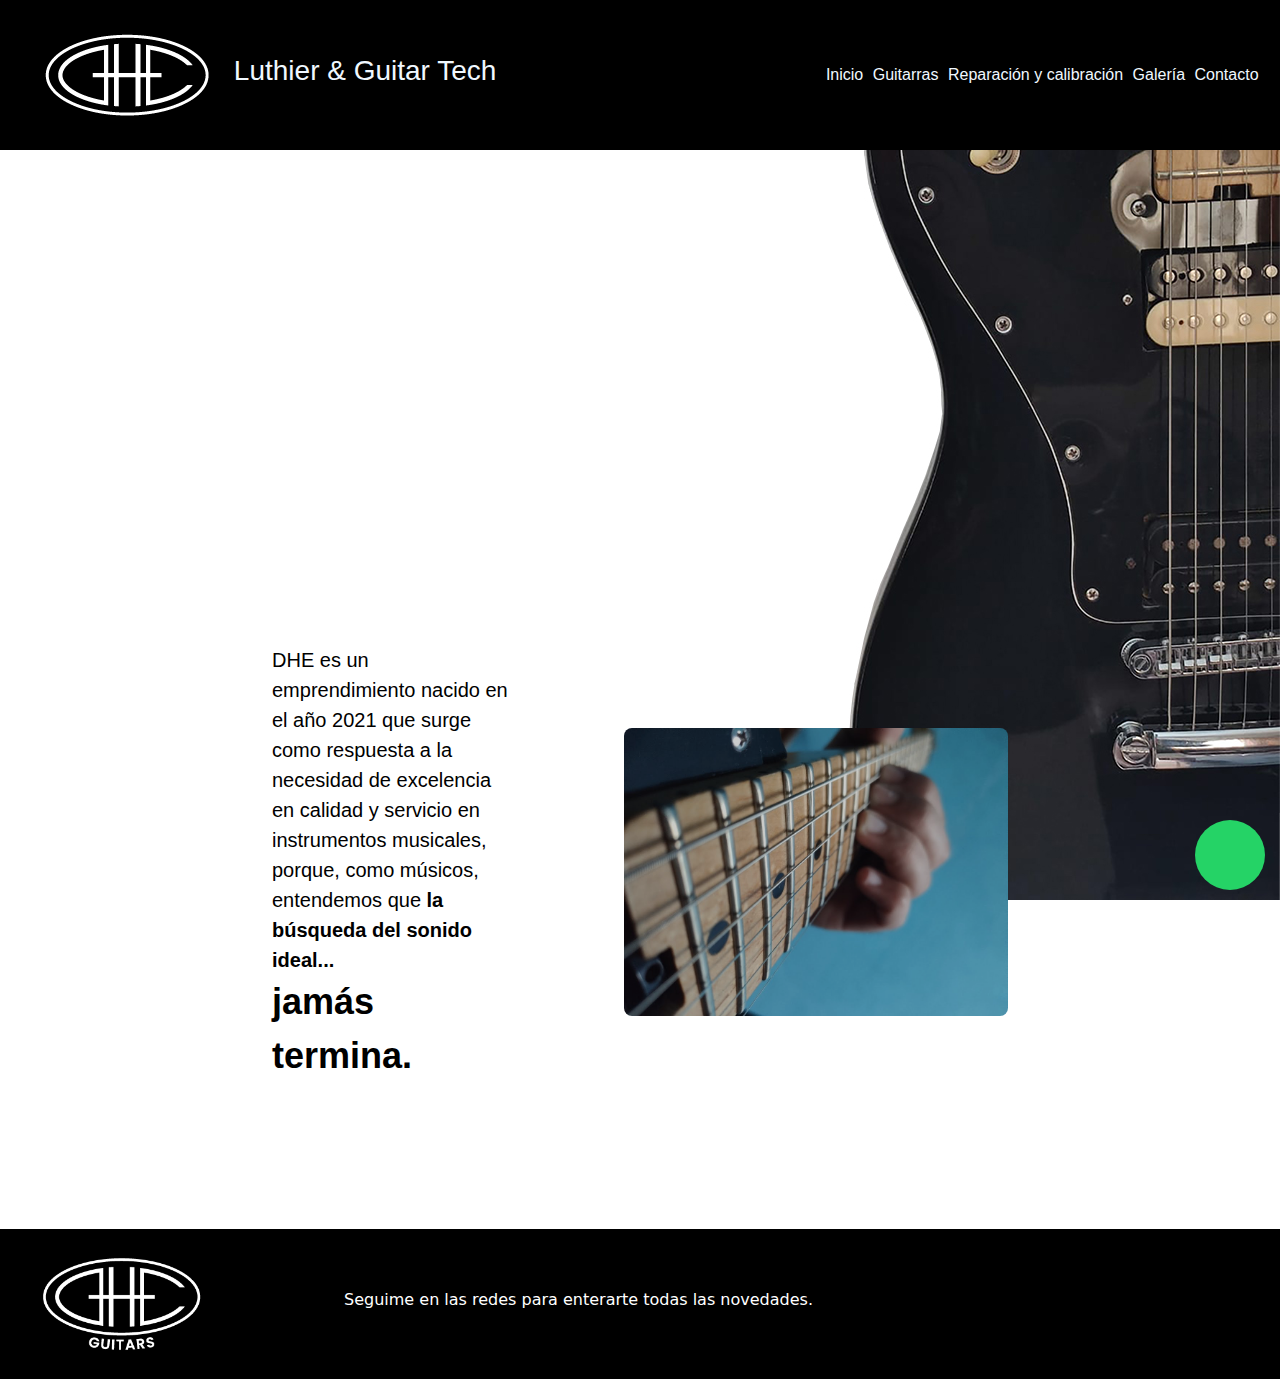
<file: index.html>
<!DOCTYPE html>
<html lang="es">
<head>
    <meta charset="UTF-8">
    <meta http-equiv="X-UA-Compatible" content="IE=edge">
    <meta name="viewport" content="width=device-width, initial-scale=1.0">
    <meta name="description" content="fabricación y reparación de instrumentos musicales">
    <meta name="keywords" content="guitarras, bajos, instrumentos, instrumentos musicales, guitarra eléctrica, bajo eléctrico">
    <meta name="robots" content="index, all">
    <meta name="languaje" content="spanish">
    <meta name="country" content="Argentina">
    <link rel="stylesheet" href="https://cdnjs.cloudflare.com/ajax/libs/font-awesome/6.1.1/css/all.min.css" integrity="sha512-KfkfwYDsLkIlwQp6LFnl8zNdLGxu9YAA1QvwINks4PhcElQSvqcyVLLD9aMhXd13uQjoXtEKNosOWaZqXgel0g==" crossorigin="anonymous" referrerpolicy="no-referrer"/>
    <link rel="stylesheet" href="./styles/bootstrap.css">
    <link rel="stylesheet" href="./styles/styles.css">
    <title>DHE guitars</title>
</head>
<body>

    <header class="header">
        <div class="contenidoHeader">
            <div class="logoTitle">
                <a href="./index.html" class="logoDhe"><img src="./images/logo DHE blanco-chico.png" alt="logo-dhe" class="logoDhe1"></a>
            </div>
            <h1 class="h1">Luthier & Guitar Tech</h1>
            <div class="columnaNavbar">
                <div class="dropnav">
                    <nav class="navbar navbar-expand-lg bg-black">
                        <div class="container-fluid">
                            <button class="navbar-toggler navbar-light bg-light" type="button" data-bs-toggle="collapse" data-bs-target="#navbarNavDropdown" aria-controls="navbarNavDropdown" aria-expanded="false" aria-label="Toggle navigation">
                            <span class="navbar-toggler-icon"></span>
                            </button>
                            <div class="collapse navbar-collapse" id="navbarNavDropdown">
                            <ul class="navbar-nav">
                                <li class="nav-item">
                                <a class="nav-link active" aria-current="page" href="#"><a href="./index.html" class="sections">Inicio</a></a>
                                </li>
                                <li class="nav-item">
                                    <a class="nav-link active" aria-current="page" href="#"><a href="./pages/guitarras.html" class="sections">Guitarras</a></a>
                                </li>
                                <li class="nav-item">
                                    <a class="nav-link active" aria-current="page" href="#"><a href="./pages/reparación.html" class="sections">Reparación y calibración</a></a>
                                </li>
                                <li class="nav-item">
                                    <a class="nav-link active" aria-current="page" href="#"><a href="./pages/galería.html" class="sections">Galería</a></a>
                                </li>
                                <li class="nav-item">
                                    <a class="nav-link active" aria-current="page" href="#"><a href="./pages/contacto.html" class="sections">Contacto</a></a>
                                </li>
                            </ul>
                            </div>
                        </div>
                    </nav>
                </div>
            </div>
        </div>
    </header>

    <main>
        <div class="videoPresentación">
            <div class="videoPresentación1">
                <iframe width="100%" height="100%" src="https://www.youtube.com/embed/q83Ikpb3fMc" title="YouTube video player" frameborder="0" allow="accelerometer; autoplay; clipboard-write; encrypted-media; gyroscope; picture-in-picture" allowfullscreen></iframe>
            </div>
        </div>
        <div class="alinParrafo">
            <section class="parrafoIndex">
                <p class="parrafoIndexSolo">DHE es un emprendimiento nacido en el año 2021 que surge como respuesta a la necesidad de excelencia en calidad y servicio en instrumentos musicales, porque, como músicos, entendemos que <strong>la búsqueda del sonido ideal...</strong><br>
                    <span class="jamasTermina"><strong>jamás termina.</strong></span>
                </p>
                <img src="./images/imagen-trastes.jpg" alt="guitarra-y-estuche" class="imagenEstuche">
            </section>
        </div>
    </main>

    <div class="contenedorWhatsapp">
        <a href="https://wa.me/5491168154312" class="whatsapp" target="_blank"> <div class="botonWhatsapp"><i class="fa-brands fa-whatsapp"></i></div></a>
    </div>

    <footer class="footer">
        <div>
            <a href="./index.html"><img src="./images/logo DHE blanco-05.png" alt="logo-dhe" class="logoCompleto"></a>
        </div>
        <div>
            <h6 class="parrafoFooter">Seguime en las redes para enterarte todas las novedades.</h6>
        </div>
        <div class="alinFooter">
            <ul class="alinFooterLista">
                <li><a href="https://www.facebook.com/murcy512" target="_blank" class="fb"><i class="fa-brands fa-facebook"></i></a></li>
                <li><a href="https://www.instagram.com/dhe.guitars/" target="_blank" class="insta"><i class="fa-brands fa-instagram"></i></a></li>
                <li><a href="https://www.youtube.com/channel/UCkrQVSEzg-an0zoD22_lufg" target="_blank" class="yt"><i class="fa-brands fa-youtube"></i></a></li>
                <li><a href="https://wa.me/5491168154312" target="_blank" class="wp"><i class="fa-brands fa-whatsapp"></i></a></li>
                <li><a href="mailto:dhe.luthier@gmail.com" target="_blank" class="mail"><i class="fa-solid fa-envelope"></i></a></li>
            </ul>
        </div>
    </footer>

    <script src="../js/bootstrap.js"></script>
</body>
</html>
</file>
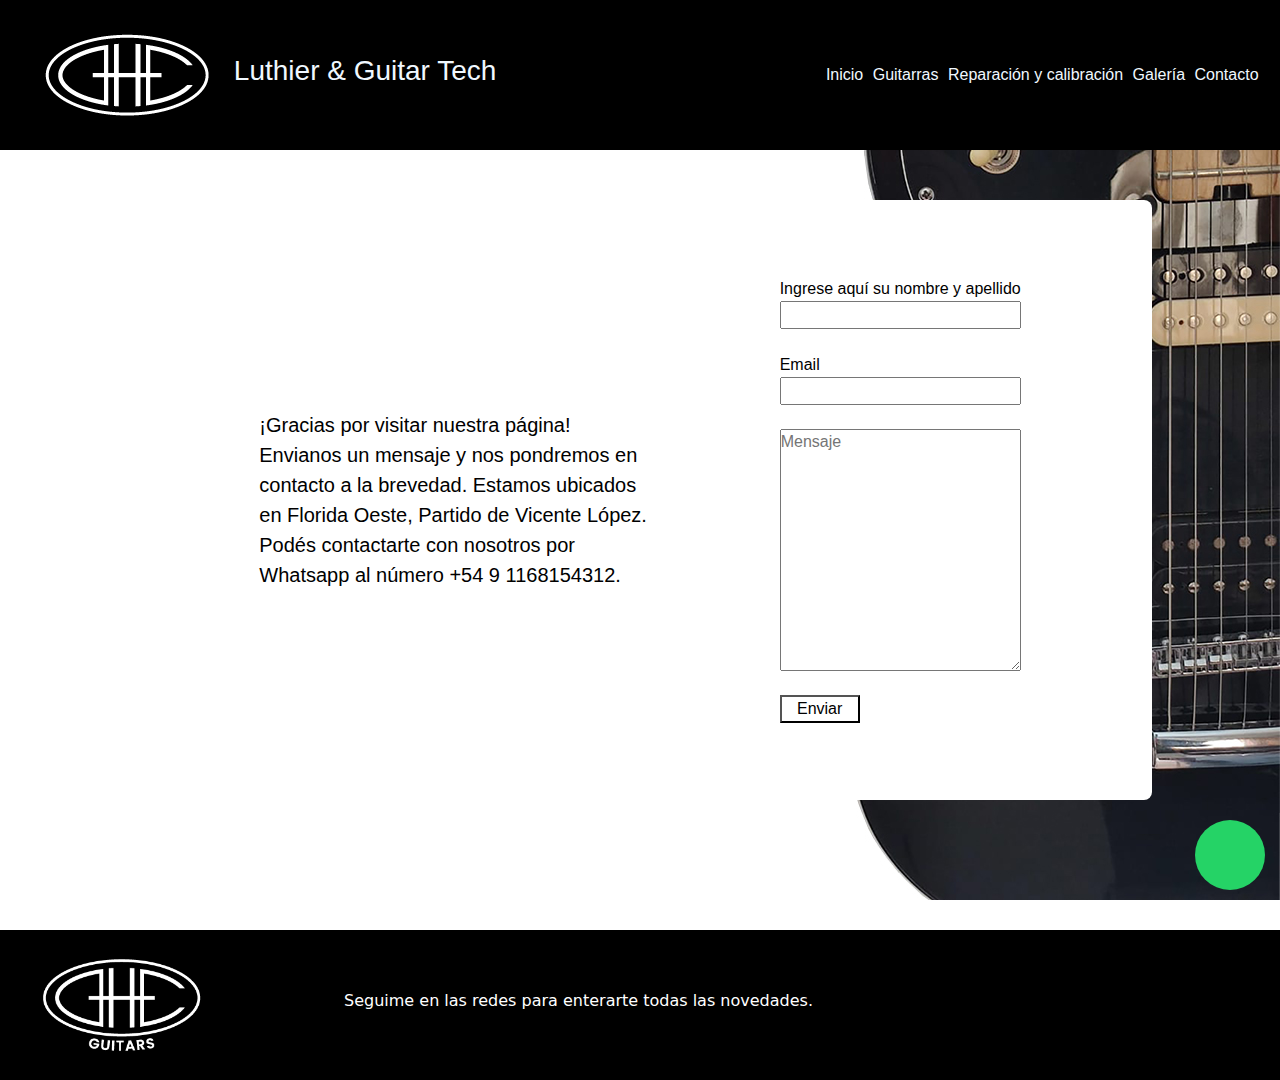
<file: pages/contacto.html>
<!DOCTYPE html>
<html lang="es">
<head>
    <meta charset="UTF-8">
    <meta http-equiv="X-UA-Compatible" content="IE=edge">
    <meta name="viewport" content="width=device-width, initial-scale=1.0">
    <meta name="description" content="fabricación y reparación de instrumentos musicales">
    <meta name="keywords" content="guitarras, bajos, la guitarra, guitarra electrica precio, instrumentos de cuerda">
    <meta name="robots" content="index, all">
    <meta name="languaje" content="spanish">
    <meta name="country" content="Argentina">
    <link rel="stylesheet" href="https://cdnjs.cloudflare.com/ajax/libs/font-awesome/6.1.1/css/all.min.css" integrity="sha512-KfkfwYDsLkIlwQp6LFnl8zNdLGxu9YAA1QvwINks4PhcElQSvqcyVLLD9aMhXd13uQjoXtEKNosOWaZqXgel0g==" crossorigin="anonymous" referrerpolicy="no-referrer"/>
    <link rel="stylesheet" href="../styles/bootstrap.css">
    <link rel="stylesheet" href="../styles/styles.css">
    <title>contacto</title>
</head>
<body>

    <header class="header">
        <div class="contenidoHeader">
            <div class="logoTitle">
                <a href="../index.html" class="logoDhe"><img src="../images/logo DHE blanco-chico.png" alt="logo-dhe" class="logoDhe1"></a>
            </div>
            <h1 class="h1">Luthier & Guitar Tech</h1>
            <div class="columnaNavbar">
                <div class="dropnav">
                    <nav class="navbar navbar-expand-lg bg-black">
                        <div class="container-fluid">
                            <button class="navbar-toggler navbar-light bg-light" type="button" data-bs-toggle="collapse" data-bs-target="#navbarNavDropdown" aria-controls="navbarNavDropdown" aria-expanded="false" aria-label="Toggle navigation">
                            <span class="navbar-toggler-icon"></span>
                            </button>
                            <div class="collapse navbar-collapse" id="navbarNavDropdown">
                            <ul class="navbar-nav">
                                <li class="nav-item">
                                <a class="nav-link active" aria-current="page" href="#"><a href="../index.html" class="sections">Inicio</a></a>
                                </li>
                                <li class="nav-item">
                                    <a class="nav-link active" aria-current="page" href="#"><a href="./guitarras.html" class="sections">Guitarras</a></a>
                                </li>
                                <li class="nav-item">
                                    <a class="nav-link active" aria-current="page" href="#"><a href="./reparación.html" class="sections">Reparación y calibración</a></a>
                                </li>
                                <li class="nav-item">
                                    <a class="nav-link active" aria-current="page" href="#"><a href="./galería.html" class="sections">Galería</a></a>
                                </li>
                                <li class="nav-item">
                                    <a class="nav-link active" aria-current="page" href="#"><a href="./contacto.html" class="sections">Contacto</a></a>
                                </li>
                            </ul>
                            </div>
                        </div>
                    </nav>
                </div>
            </div>
        </div>
    </header>

    <main>
        <div class="formulario1">
            <div class="formulario2">
                <div class="textoContacto">¡Gracias por visitar nuestra página!<br>
                    Envianos un mensaje y nos pondremos en contacto a la brevedad.
                    Estamos ubicados en Florida Oeste, Partido de Vicente López.
                    Podés contactarte con nosotros por Whatsapp al número +54 9 1168154312.
                </div>
                <form action="contacto.php" method="post" class="alinMail">
                        <label for="nombre-y-apellido">Ingrese aquí su nombre y apellido</label>
                        <input type="text" name="nombre-y-apellido" id="nombre-y-apellido"><br>

                        <label for="mail-usuario">Email</label>
                        <input type="mail" name="mail-usuario" id="mail-usuario"><br>

                        <label for="mensaje"></label>
                        <textarea name="mensaje" id="mensaje" rows="10" placeholder="Mensaje"></textarea><br>

                        <span class="alinEnviar">
                            <input type="submit" value="Enviar" class="botonEnviar">
                        </span>
                </form>
            </div>
        </div>

        <div class="contenedorWhatsapp">
            <a href="https://wa.me/5491168154312" class="whatsapp" target="_blank"> <div class="botonWhatsapp"><i class="fa-brands fa-whatsapp"></i></div></a>
        </div>
    </main>

    <footer class="footer">
        <div>
            <img src="../images/logo DHE blanco-05.png" alt="logo-dhe" class="logoCompleto">
        </div>
        <div>
            <h6 class="parrafoFooter">Seguime en las redes para enterarte todas las novedades.</h6>
        </div>
        <div class="alinFooter">
            <ul class="alinFooterLista">
                <li><a href="https://www.facebook.com/murcy512" target="_blank" class="fb"><i class="fa-brands fa-facebook"></i></a></li>
                <li><a href="https://www.instagram.com/dhe.guitars/" target="_blank" class="insta"><i class="fa-brands fa-instagram"></i></a></li>
                <li><a href="https://www.youtube.com/channel/UCkrQVSEzg-an0zoD22_lufg" target="_blank" class="yt"><i class="fa-brands fa-youtube"></i></a></li>
                <li><a href="https://wa.me/5491168154312" target="_blank" class="wp"><i class="fa-brands fa-whatsapp"></i></a></li>
                <li><a href="mailto:dhe.luthier@gmail.com" target="_blank" class="mail"><i class="fa-solid fa-envelope"></i></a></li>
            </ul>
        </div>
    </footer>

    <script src="../js/bootstrap.js"></script>
</body>
</html>
</file>
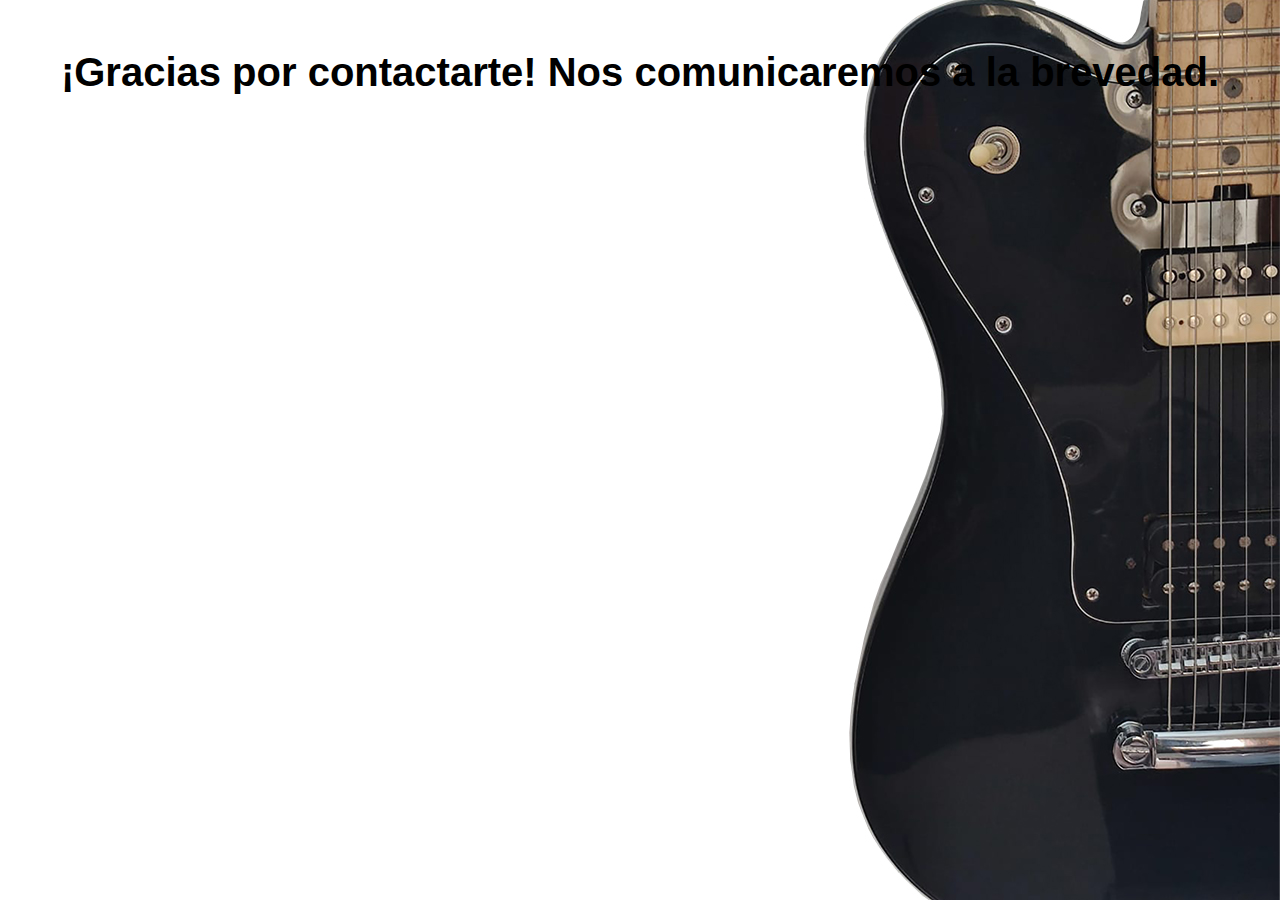
<file: pages/formularioEnviado.html>
<!DOCTYPE html>
<html lang="es">
<head>
    <meta charset="UTF-8">
    <meta http-equiv="X-UA-Compatible" content="IE=edge">
    <meta name="viewport" content="width=device-width, initial-scale=1.0">
    <link rel="stylesheet" href="../styles/styles.css">
    <title>Gracias por tu mensaje</title>
</head>
<body>
    <div class="alineacionMensajeEnviado">
        <h1 class="mensajeEnviado">¡Gracias por contactarte! Nos comunicaremos a la brevedad.</h1>
    </div>

    <script>
        setTimeout(function(){
            window.location.replace("../index.html");
        },3000);
    </script>
</body>
</html>
</file>
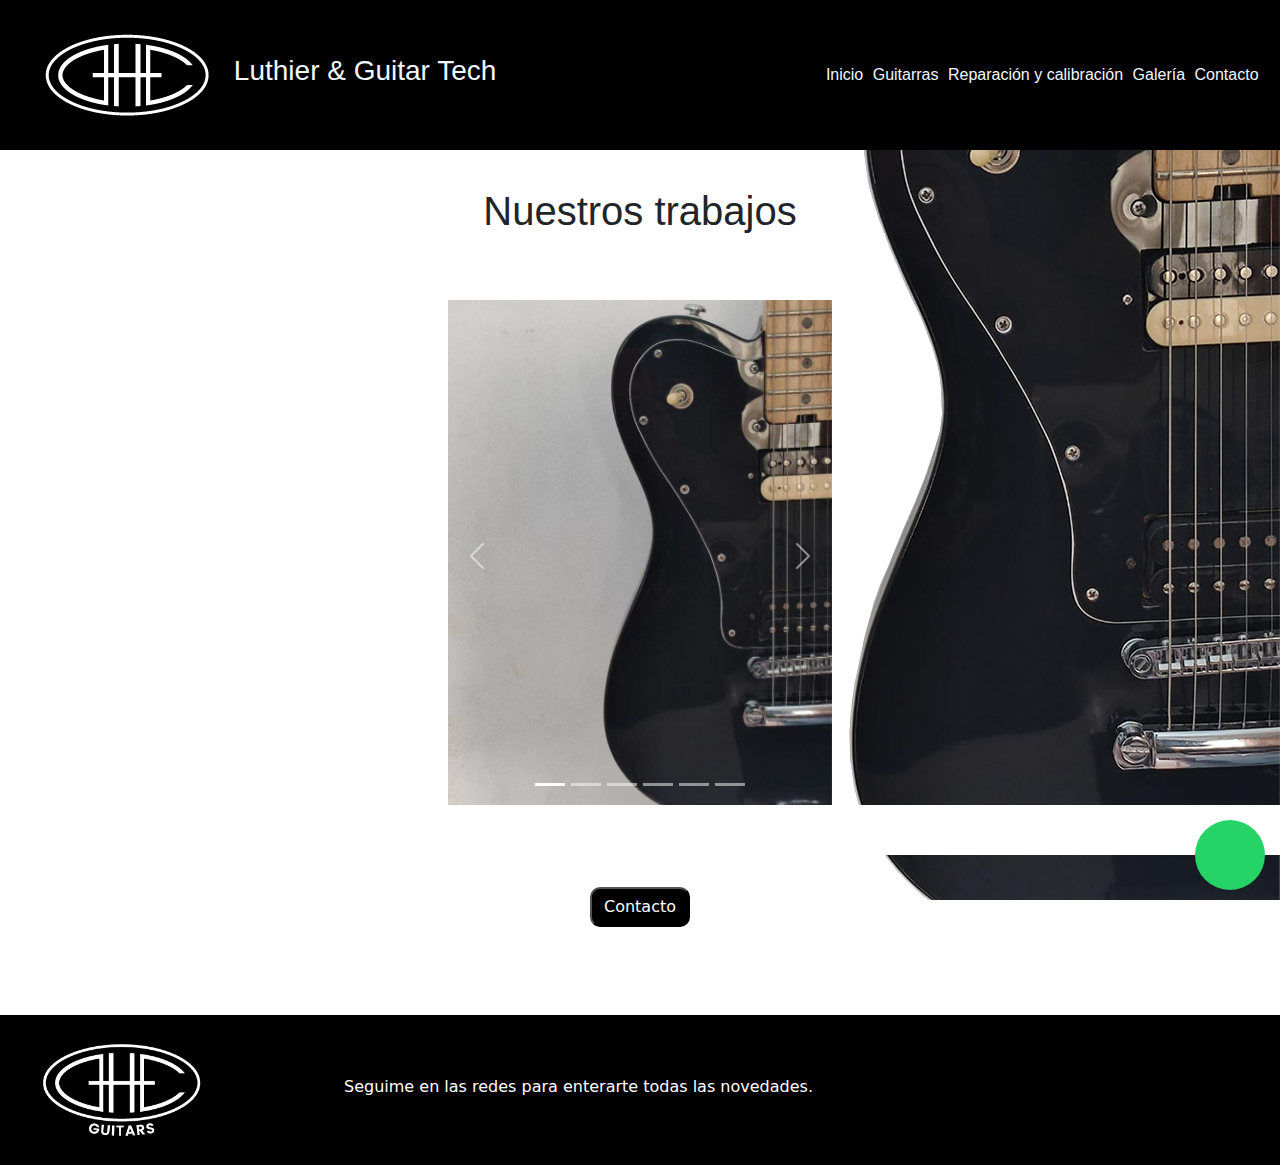
<file: pages/galería.html>
<!DOCTYPE html>
<html lang="es">
<head>
    <meta charset="UTF-8">
    <meta http-equiv="X-UA-Compatible" content="IE=edge">
    <meta name="viewport" content="width=device-width, initial-scale=1.0">
    <meta name="description" content="fabricación y reparación de instrumentos musicales">
    <meta name="keywords" content="guitarras, bajos, la guitarra, guitarra electrica, bajo electrico, el bajo tiendas de musica, guitar, instrumentos de cuerda">
    <meta name="robots" content="index, all">
    <meta name="languaje" content="spanish">
    <meta name="country" content="Argentina">
    <link rel="stylesheet" href="https://cdnjs.cloudflare.com/ajax/libs/font-awesome/6.1.1/css/all.min.css" integrity="sha512-KfkfwYDsLkIlwQp6LFnl8zNdLGxu9YAA1QvwINks4PhcElQSvqcyVLLD9aMhXd13uQjoXtEKNosOWaZqXgel0g==" crossorigin="anonymous" referrerpolicy="no-referrer"/>
    <link rel="stylesheet" href="../styles/bootstrap.css">
    <link rel="stylesheet" href="../styles/styles.css">
    <title>galería</title>
</head>
<body>
    <header class="header">
        <div class="contenidoHeader">
            <div class="logoTitle">
                <a href="../index.html" class="logoDhe"><img src="../images/logo DHE blanco-chico.png" alt="logo-dhe" class="logoDhe1"></a>
            </div>
            <h1 class="h1">Luthier & Guitar Tech</h1>
            <div class="columnaNavbar">
                <div class="dropnav">
                    <nav class="navbar navbar-expand-lg bg-black">
                        <div class="container-fluid">
                            <button class="navbar-toggler navbar-light bg-light" type="button" data-bs-toggle="collapse" data-bs-target="#navbarNavDropdown" aria-controls="navbarNavDropdown" aria-expanded="false" aria-label="Toggle navigation">
                            <span class="navbar-toggler-icon"></span>
                            </button>
                            <div class="collapse navbar-collapse" id="navbarNavDropdown">
                            <ul class="navbar-nav">
                                <li class="nav-item">
                                    <a class="nav-link active" aria-current="page" href="#"><a href="../index.html" class="sections">Inicio</a></a>
                                    </li>
                                    <li class="nav-item">
                                        <a class="nav-link active" aria-current="page" href="#"><a href="./guitarras.html" class="sections">Guitarras</a></a>
                                    </li>
                                    <li class="nav-item">
                                        <a class="nav-link active" aria-current="page" href="#"><a href="./reparación.html" class="sections">Reparación y calibración</a></a>
                                    </li>
                                    <li class="nav-item">
                                        <a class="nav-link active" aria-current="page" href="#"><a href="./galería.html" class="sections">Galería</a></a>
                                    </li>
                                    <li class="nav-item">
                                        <a class="nav-link active" aria-current="page" href="#"><a href="./contacto.html" class="sections">Contacto</a></a>
                                    </li>
                            </ul>
                            </div>
                        </div>
                    </nav>
                </div>
            </div>
        </div>
    </header>

    <main>
        <div class="titleGaleria"><h1 class="titleGalería2">Nuestros trabajos</h1></div>
        <div class="alinCarousel">
            <div class="contenedorCarousel">
                <div id="carouselExampleIndicators" class="carousel slide" data-bs-ride="true">
                    <div class="carousel-indicators">
                    <button type="button" data-bs-target="#carouselExampleIndicators" data-bs-slide-to="0" class="active" aria-current="true" aria-label="Slide 1"></button>
                    <button type="button" data-bs-target="#carouselExampleIndicators" data-bs-slide-to="1" aria-label="Slide 2"></button>
                    <button type="button" data-bs-target="#carouselExampleIndicators" data-bs-slide-to="2" aria-label="Slide 3"></button>
                    <button type="button" data-bs-target="#carouselExampleIndicators" data-bs-slide-to="3" aria-label="Slide 3"></button>
                    <button type="button" data-bs-target="#carouselExampleIndicators" data-bs-slide-to="4" aria-label="Slide 3"></button>
                    <button type="button" data-bs-target="#carouselExampleIndicators" data-bs-slide-to="5" aria-label="Slide 3"></button>
                    </div>
                    <div class="carousel-inner">
                        <div class="carousel-item active">
                            <img src="../images/right-guitar-v.jpg" class="d-block w-100" alt="imagen-guitarra1">
                        </div>
                        <div class="carousel-item">
                            <img src="../images/left-guitar-v.jpg" class="d-block w-100" alt="imagen-guitarra2">
                        </div>
                        <div class="carousel-item">
                            <img src="../images/front-guitar2-v.jpg" class="d-block w-100" alt="imagen-guitarra3">
                        </div>
                        <div class="carousel-item">
                            <img src="../images/ltd.jpeg" class="d-block w-100" alt="imagen-guitarra3">
                        </div>
                        <div class="carousel-item">
                            <img src="../images/squier2.jpg" class="d-block w-100" alt="imagen-guitarra3">
                        </div>
                        <div class="carousel-item">
                            <img src="../images/epiphone1.jpg" class="d-block w-100" alt="imagen-guitarra3">
                        </div>
                    </div>
                    <button class="carousel-control-prev" type="button" data-bs-target="#carouselExampleIndicators" data-bs-slide="prev">
                    <span class="carousel-control-prev-icon" aria-hidden="true"></span>
                    <span class="visually-hidden">Previous</span>
                    </button>
                    <button class="carousel-control-next" type="button" data-bs-target="#carouselExampleIndicators" data-bs-slide="next">
                    <span class="carousel-control-next-icon" aria-hidden="true"></span>
                    <span class="visually-hidden">Next</span>
                    </button>
                </div>
            </div>
        </div>

        <div>
            <div class="elfsight-app-ead116b2-4a9b-449f-93a8-e515f860afcb"></div>
            <div class="tapa"></div>
        </div>

        <div class="alinBoton">
            <div>
                <button class="botonContacto"><a href="../pages/contacto.html" class="botonContacto2">Contacto</a></button>
            </div>
        </div>
    </main>

    <div class="contenedorWhatsapp">
        <a href="https://wa.me/5491168154312" class="whatsapp" target="_blank"> <div class="botonWhatsapp"><i class="fa-brands fa-whatsapp"></i></div></a>
    </div>

    <footer class="footer">
        <div>
            <img src="../images/logo DHE blanco-05.png" alt="logo-dhe" class="logoCompleto">
        </div>
        <div>
            <h6 class="parrafoFooter">Seguime en las redes para enterarte todas las novedades.</h6>
        </div>
        <div class="alinFooter">
            <ul class="alinFooterLista">
                <li><a href="https://www.facebook.com/murcy512" target="_blank" class="fb"><i class="fa-brands fa-facebook"></i></a></li>
                <li><a href="https://www.instagram.com/dhe.guitars/" target="_blank" class="insta"><i class="fa-brands fa-instagram"></i></a></li>
                <li><a href="https://www.youtube.com/channel/UCkrQVSEzg-an0zoD22_lufg" target="_blank" class="yt"><i class="fa-brands fa-youtube"></i></a></li>
                <li><a href="https://wa.me/5491168154312" target="_blank" class="wp"><i class="fa-brands fa-whatsapp"></i></a></li>
                <li><a href="mailto:dhe.luthier@gmail.com" target="_blank" class="mail"><i class="fa-solid fa-envelope"></i></a></li>
            </ul>
        </div>
    </footer>

    <script src="https://apps.elfsight.com/p/platform.js" defer></script>
    <script src="../js/bootstrap.js"></script>
</body>
</html>
</file>
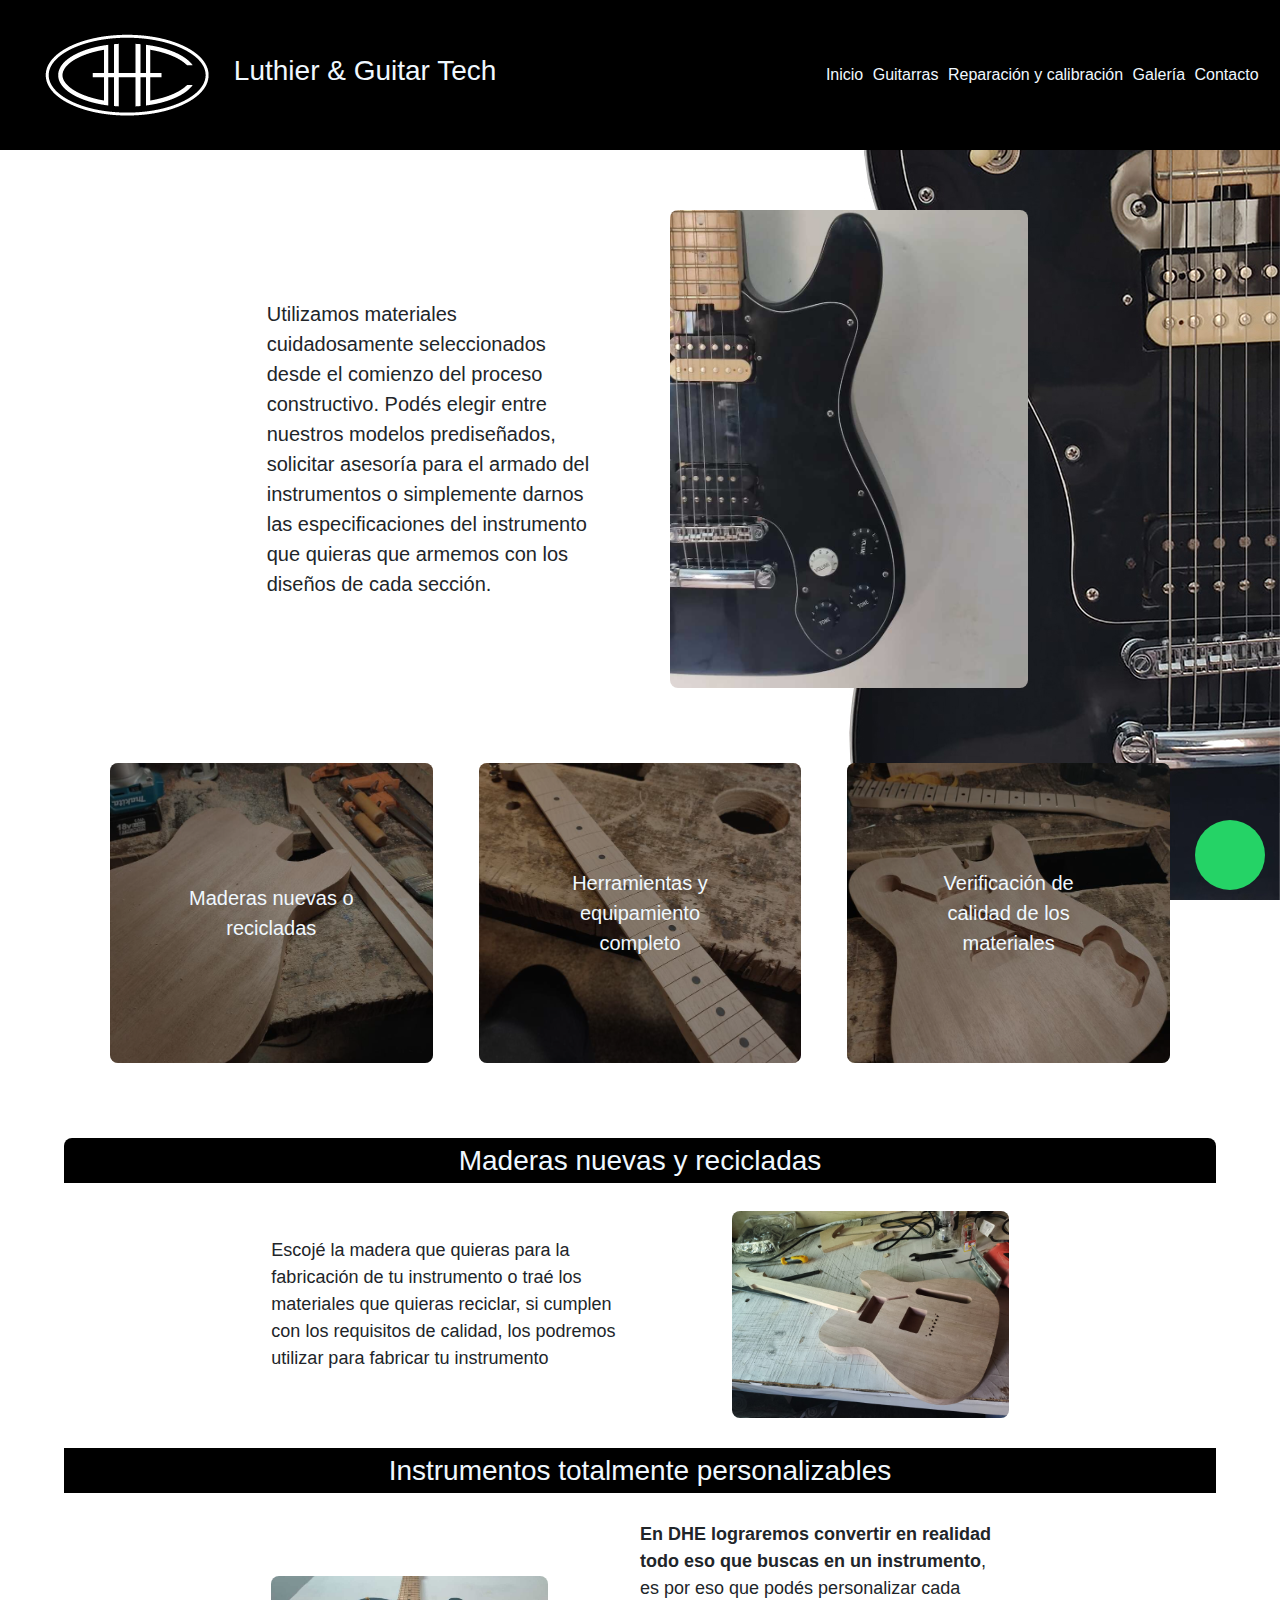
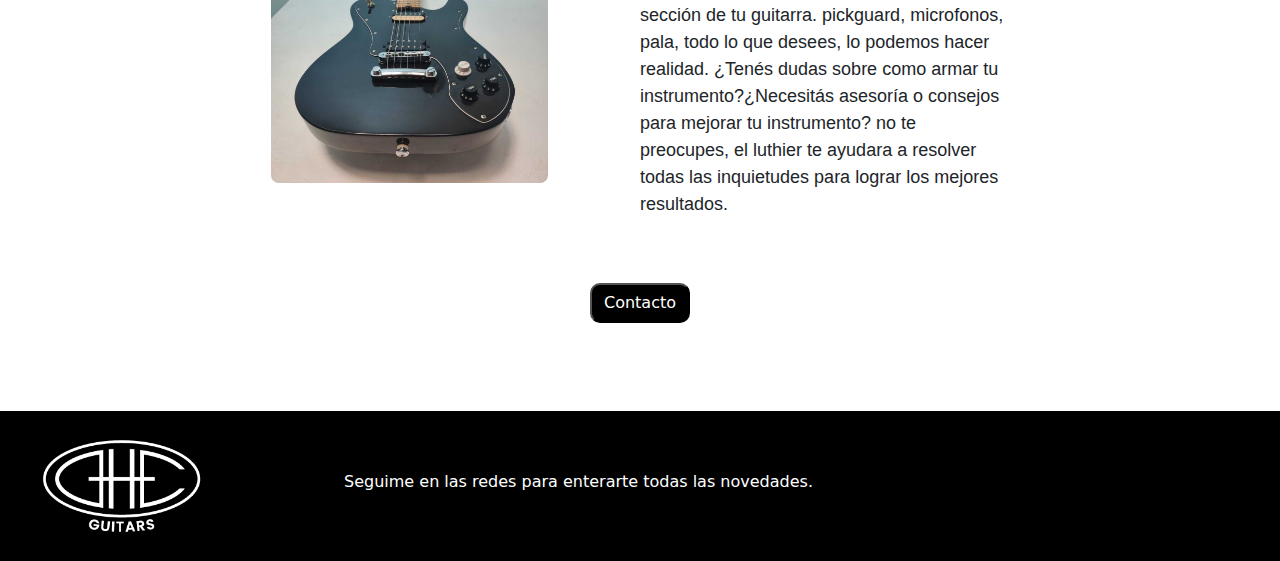
<file: pages/guitarras.html>
<!DOCTYPE html>
<html lang="es">
<head>
    <meta charset="UTF-8">
    <meta http-equiv="X-UA-Compatible" content="IE=edge">
    <meta name="viewport" content="width=device-width, initial-scale=1.0">
    <meta name="description" content="fabricación y reparación de instrumentos musicales">
    <meta name="keywords" content="guitarras, bajos, la guitarra, guitarra electrica precio, luthier, tiendas de musica, guitarro, guitarr, instrumentos de cuerda, ukelele, charango, guitarra criolla, instrumentos musical, instrumentos musicales">
    <meta name="robots" content="index, all">
    <meta name="languaje" content="spanish">
    <meta name="country" content="Argentina">
    <link rel="stylesheet" href="https://cdnjs.cloudflare.com/ajax/libs/font-awesome/6.1.1/css/all.min.css" integrity="sha512-KfkfwYDsLkIlwQp6LFnl8zNdLGxu9YAA1QvwINks4PhcElQSvqcyVLLD9aMhXd13uQjoXtEKNosOWaZqXgel0g==" crossorigin="anonymous" referrerpolicy="no-referrer"/>
    <link rel="stylesheet" href="../styles/bootstrap.css">
    <link rel="stylesheet" href="../styles/styles.css">
    <title>DHE guitars</title>
</head>
<body>

    <header class="header">
        <div class="contenidoHeader">
            <div class="logoTitle">
                <a href="../index.html" class="logoDhe"><img src="../images/logo DHE blanco-chico.png" alt="logo-dhe" class="logoDhe1"></a>
            </div>
            <h1 class="h1">Luthier & Guitar Tech</h1>
            <div class="columnaNavbar">
                <div class="dropnav">
                    <nav class="navbar navbar-expand-lg bg-black">
                        <div class="container-fluid">
                            <button class="navbar-toggler navbar-light bg-light" type="button" data-bs-toggle="collapse" data-bs-target="#navbarNavDropdown" aria-controls="navbarNavDropdown" aria-expanded="false" aria-label="Toggle navigation">
                            <span class="navbar-toggler-icon"></span>
                            </button>
                            <div class="collapse navbar-collapse" id="navbarNavDropdown">
                            <ul class="navbar-nav">
                                <li class="nav-item">
                                    <a class="nav-link active" aria-current="page" href="#"><a href="../index.html" class="sections">Inicio</a></a>
                                    </li>
                                    <li class="nav-item">
                                        <a class="nav-link active" aria-current="page" href="#"><a href="./guitarras.html" class="sections">Guitarras</a></a>
                                    </li>
                                    <li class="nav-item">
                                        <a class="nav-link active" aria-current="page" href="#"><a href="./reparación.html" class="sections">Reparación y calibración</a></a>
                                    </li>
                                    <li class="nav-item">
                                        <a class="nav-link active" aria-current="page" href="#"><a href="./galería.html" class="sections">Galería</a></a>
                                    </li>
                                    <li class="nav-item">
                                        <a class="nav-link active" aria-current="page" href="#"><a href="./contacto.html" class="sections">Contacto</a></a>
                                    </li>
                            </ul>
                            </div>
                        </div>
                    </nav>
                </div>
            </div>
        </div>
    </header>

    <main>
        <div class="alinArtGuitarras">
            <div class="articuloGuitarras1">
                <section class="artGuitarrasImg1">
                    <article class="artGuitarras1">Utilizamos materiales cuidadosamente seleccionados desde el comienzo del proceso constructivo. Podés elegir entre nuestros modelos prediseñados, solicitar asesoría para el armado del instrumentos o simplemente darnos las especificaciones del instrumento que quieras que armemos con los diseños de cada sección.</article>
                    <div class="alinImgGuitarras1">
                        <img src="../images/left-guitar-v.jpg" alt="left-guitar-vertical" class="imgGuitarras1">
                    </div>
                </section>
            </div>
            <div class="alinFilaGuitarras">
                <div class="imgTexto1">
                    <div class="maderas"><p class="txtMaderas">Maderas nuevas o recicladas</p></div> 
                </div>
                <div class="imgTexto2">
                    <div class="herramientas"><p class="txtHerramientas">Herramientas y equipamiento completo</p></div> 
                </div>
                <div class="imgTexto3">
                    <div class="verificacion"><p class="txtVerificacion">Verificación de calidad de los materiales</p></div> 
                </div>
            </div>
            <div class="articulosInferiores">
                <h3 class="maderasRecicladas">Maderas nuevas y recicladas</h3>
                <section class="artGuitarrasImg2">
                    <article class="textoArtMaderas">Escojé la madera que quieras para la fabricación de tu instrumento o traé los materiales que quieras reciclar, si cumplen con los requisitos de calidad, los podremos utilizar para fabricar tu instrumento</article>
                    <img src="../images/madera-completa.jpeg" alt="madera-guitarra" class="maderaArticle">
                </section>
                <h3 class="maderasRecicladas2">Instrumentos totalmente personalizables</h3>
                <section class="artGuitarrasImg3">
                    <img src="../images/front-guitar-h.jpg" alt="pala-guitarra" class="maderaArticle">
                    <article class="textoArtMaderas"><strong>En DHE lograremos convertir en realidad todo eso que buscas en un instrumento</strong>, es por eso que podés personalizar cada sección de tu guitarra. pickguard, microfonos, pala, todo lo que desees, lo podemos hacer realidad. ¿Tenés dudas sobre como armar tu instrumento?¿Necesitás asesoría o consejos para mejorar tu instrumento? no te preocupes, el luthier te ayudara a resolver todas las inquietudes para lograr los mejores resultados.</article>
                </section>
            </div>

            <div>
                <button class="botonContacto"><a href="../pages/contacto.html" class="botonContacto2">Contacto</a></button>
            </div>
        </div>
    </main>

    <div class="contenedorWhatsapp">
        <a href="https://wa.me/5491168154312" class="whatsapp" target="_blank"> <div class="botonWhatsapp"><i class="fa-brands fa-whatsapp"></i></div></a>
    </div>

    <footer class="footer">
        <div>
            <img src="../images/logo DHE blanco-05.png" alt="logo-dhe" class="logoCompleto">
        </div>
        <div>
            <h6 class="parrafoFooter">Seguime en las redes para enterarte todas las novedades.</h6>
        </div>
        <div class="alinFooter">
            <ul class="alinFooterLista">
                <li><a href="https://www.facebook.com/murcy512" target="_blank" class="fb"><i class="fa-brands fa-facebook"></i></a></li>
                <li><a href="https://www.instagram.com/dhe.guitars/" target="_blank" class="insta"><i class="fa-brands fa-instagram"></i></a></li>
                <li><a href="https://www.youtube.com/channel/UCkrQVSEzg-an0zoD22_lufg" target="_blank" class="yt"><i class="fa-brands fa-youtube"></i></a></li>
                <li><a href="https://wa.me/5491168154312" target="_blank" class="wp"><i class="fa-brands fa-whatsapp"></i></a></li>
                <li><a href="mailto:dhe.luthier@gmail.com" target="_blank" class="mail"><i class="fa-solid fa-envelope"></i></a></li>
            </ul>
        </div>
    </footer>

    <script src="../js/bootstrap.js"></script>
</body>
</html>
</file>
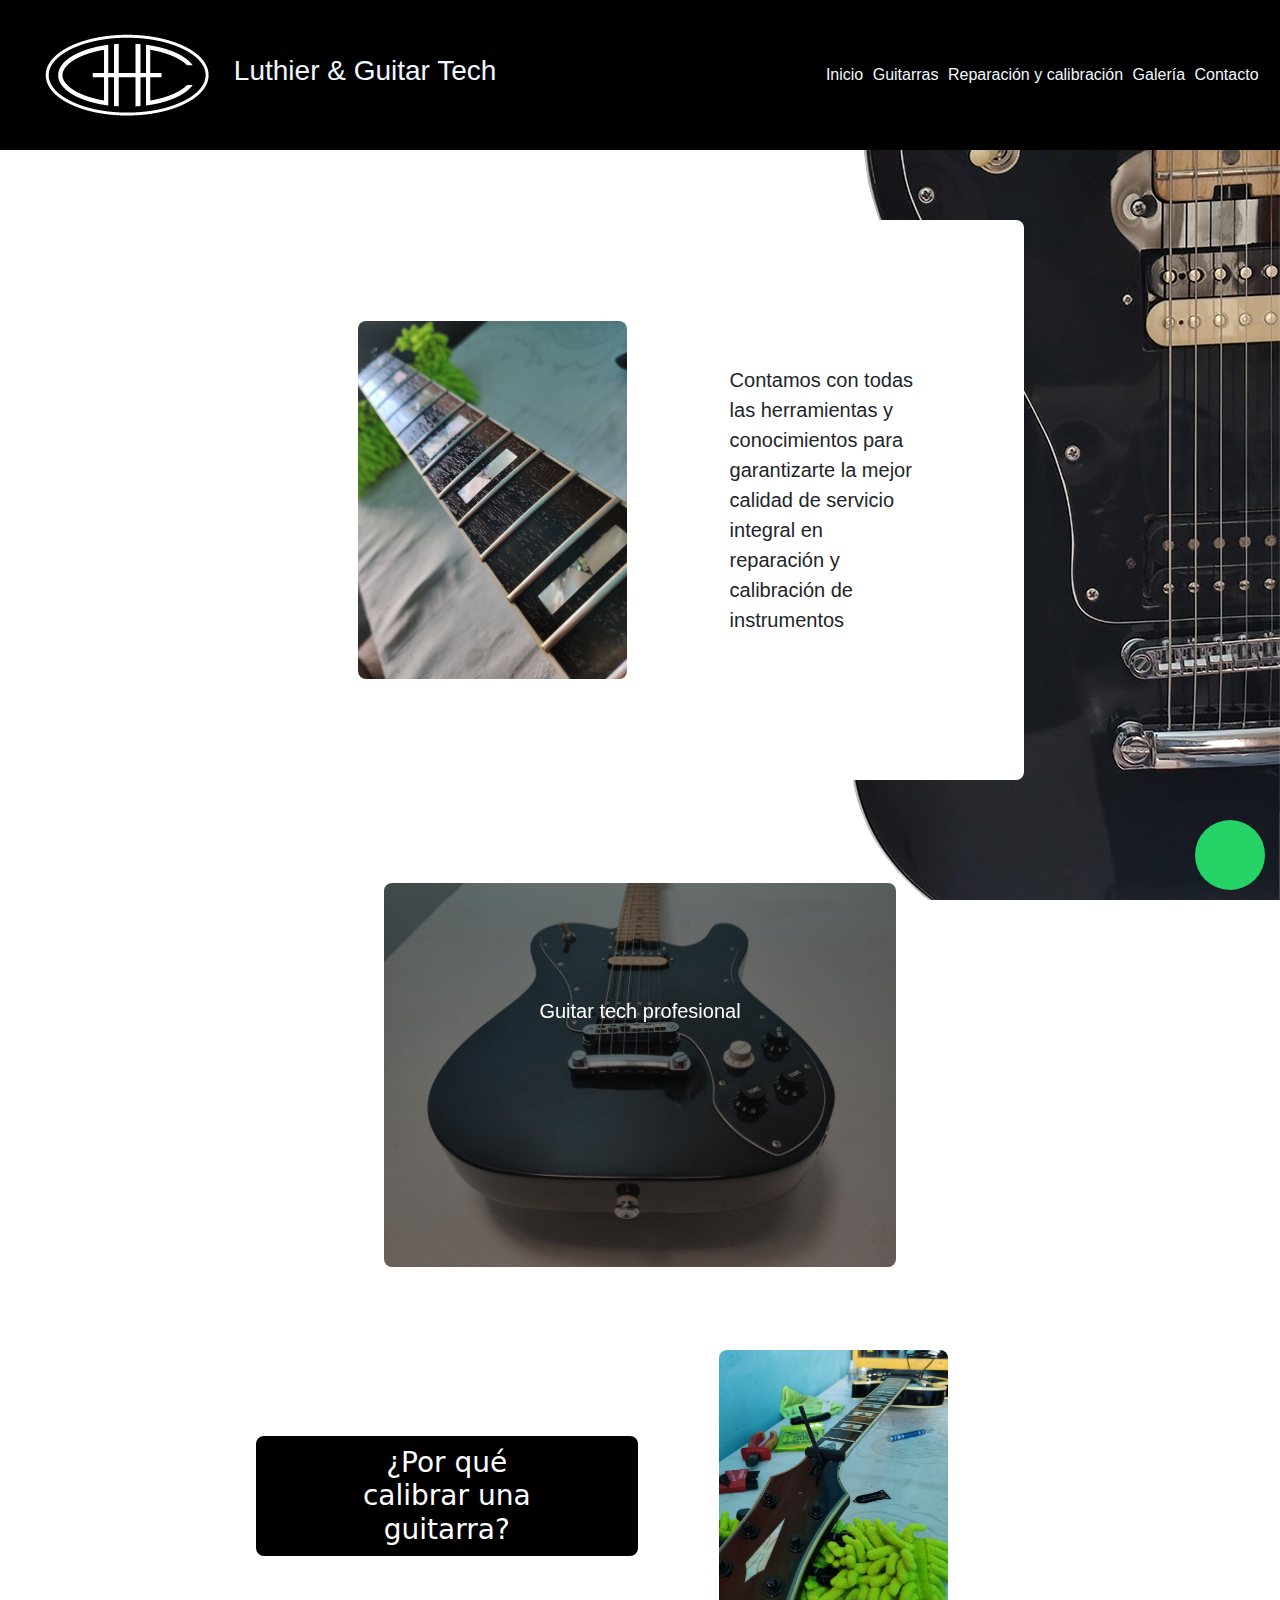
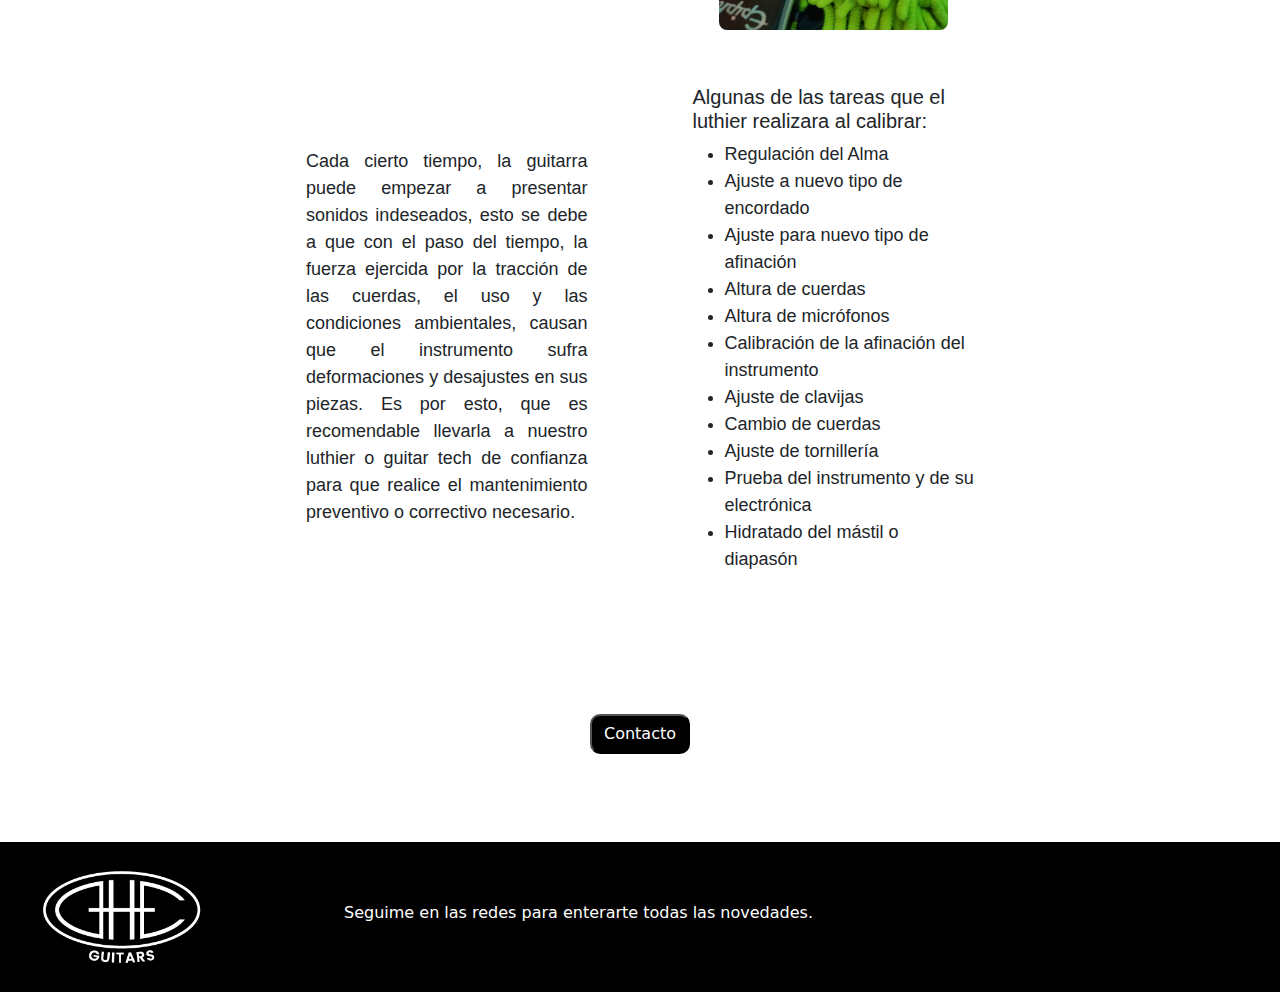
<file: pages/reparación.html>
<!DOCTYPE html>
<html lang="es">
<head>
    <meta charset="UTF-8">
    <meta http-equiv="X-UA-Compatible" content="IE=edge">
    <meta name="viewport" content="width=device-width, initial-scale=1.0">
    <meta name="description" content="fabricación y reparación de instrumentos musicales">
    <meta name="keywords" content="guitarras, bajos, la guitarra, guitarra electrica precio, luthier, tiendas de musica, calibrar, afinado de guitarra">
    <meta name="robots" content="index, all">
    <meta name="languaje" content="spanish">
    <meta name="country" content="Argentina">
    <link rel="stylesheet" href="https://cdnjs.cloudflare.com/ajax/libs/font-awesome/6.1.1/css/all.min.css" integrity="sha512-KfkfwYDsLkIlwQp6LFnl8zNdLGxu9YAA1QvwINks4PhcElQSvqcyVLLD9aMhXd13uQjoXtEKNosOWaZqXgel0g==" crossorigin="anonymous" referrerpolicy="no-referrer" />
    <link rel="stylesheet" href="../styles/bootstrap.css">
    <link rel="stylesheet" href="../styles/styles.css">
    <title>reparación</title>
</head>
<body>

    <header class="header">
        <div class="contenidoHeader">
            <div class="logoTitle">
                <a href="../index.html" class="logoDhe"><img src="../images/logo DHE blanco-chico.png" alt="logo-dhe" class="logoDhe1"></a>
            </div>
            <h1 class="h1">Luthier & Guitar Tech</h1>
            <div class="columnaNavbar">
                <div class="dropnav">
                    <nav class="navbar navbar-expand-lg bg-black">
                        <div class="container-fluid">
                            <button class="navbar-toggler navbar-light bg-light" type="button" data-bs-toggle="collapse" data-bs-target="#navbarNavDropdown" aria-controls="navbarNavDropdown" aria-expanded="false" aria-label="Toggle navigation">
                            <span class="navbar-toggler-icon"></span>
                            </button>
                            <div class="collapse navbar-collapse" id="navbarNavDropdown">
                            <ul class="navbar-nav">
                                <li class="nav-item">
                                    <a class="nav-link active" aria-current="page" href="#"><a href="../index.html" class="sections">Inicio</a></a>
                                    </li>
                                    <li class="nav-item">
                                        <a class="nav-link active" aria-current="page" href="#"><a href="./guitarras.html" class="sections">Guitarras</a></a>
                                    </li>
                                    <li class="nav-item">
                                        <a class="nav-link active" aria-current="page" href="#"><a href="./reparación.html" class="sections">Reparación y calibración</a></a>
                                    </li>
                                    <li class="nav-item">
                                        <a class="nav-link active" aria-current="page" href="#"><a href="./galería.html" class="sections">Galería</a></a>
                                    </li>
                                    <li class="nav-item">
                                        <a class="nav-link active" aria-current="page" href="#"><a href="./contacto.html" class="sections">Contacto</a></a>
                                    </li>
                            </ul>
                            </div>
                        </div>
                    </nav>
                </div>
            </div>
        </div>
    </header>

    <main>
        <div class="cajaReparaciones1">
            <div class="cajaReparaciones2">
                <div class="imgReparaciones1">
                    <img src="../images/diapason-solo.jpg" alt="diapason-guitarra" class="imgReparaciones2">
                </div>
                <article class="artReparaciones">
                    Contamos con todas las herramientas y conocimientos para garantizarte la mejor calidad de servicio integral en reparación y calibración de instrumentos
                </article>
            </div>
        </div>

        <div class="alinCarouselRep1">
            <div class="alinCarouselRep">
                <div class="carouselRep">
                    <div id="carouselExampleFade" class="carousel slide carousel-fade" data-bs-ride="carousel" data-bs-interval="3000">
                        <div class="carousel-inner">
                            <div class="carousel-item active">
                                <div class="imgCarouselRep1">
                                    <img src="../images/front-guitar-h.jpg" class="d-block w-100" alt="..." style="border-radius: 8px;">
                                </div>
                                <div>
                                    <p class="guitarTech">Guitar tech profesional</p>
                                </div>
                            </div>
                            <div class="carousel-item">
                                <div class="imgCarouselRep1">
                                    <img src="../images/guitarra calibrada.jpg" class="d-block w-100" alt="..." style="border-radius: 8px;">
                                </div>
                                <p class="mantenimiento">Mantenimiento integral del instrumento para su correcto funcionamiento</p>
                            </div>
                            <div class="carousel-item">
                                <div class="imgCarouselRep1">
                                <img src="../images/guitarra-estuche2-h.jpg" class="d-block w-100" alt="..." style="border-radius: 8px;">
                                </div>
                                <p class="modificaciones">Modificaciones totalmente personalizadas</p>
                            </div>
                        </div>
                    </div>
                </div>
            </div>
        </div>

        <div class="cajaGridReparaciones1">
            <div class="gridCalibracion">
                <div class="porque-calibrar"><h3 class="h3Reparaciones">¿Por qué calibrar una guitarra?</h3></div>
                <div class="img"><img src="../images/epiphone1.jpg" alt="pala-guitarra" class="img2"></div>
                <div class="explicacion">Cada cierto tiempo, la guitarra puede empezar a presentar sonidos indeseados, esto se debe a que con el paso del tiempo, la fuerza ejercida por la tracción de las cuerdas, el uso y las condiciones ambientales, causan que el instrumento sufra deformaciones y desajustes en sus piezas. Es por esto, que es recomendable llevarla a nuestro luthier o guitar tech de confianza para que realice el mantenimiento preventivo o correctivo necesario.</div>
                <div class="lista">
                    <h5>Algunas de las tareas que el luthier realizara al calibrar:</h5>
                    <ul>
                        <li>Regulación del Alma</li>
                        <li>Ajuste a nuevo tipo de encordado</li>
                        <li>Ajuste para nuevo tipo de afinación</li>
                        <li>Altura de cuerdas</li>
                        <li>Altura de micrófonos</li>
                        <li>Calibración de la afinación del instrumento</li>
                        <li>Ajuste de clavijas</li>
                        <li>Cambio de cuerdas</li>
                        <li>Ajuste de tornillería</li>
                        <li>Prueba del instrumento y de su electrónica</li>
                        <li>Hidratado del mástil o diapasón</li>
                    </ul>
                </div>
            </div>
        </div>

        <div class="alinBoton">
            <div>
                <button class="botonContacto"><a href="../pages/contacto.html" class="botonContacto2">Contacto</a></button>
            </div>
        </div>

        <div class="contenedorWhatsapp">
            <a href="https://wa.me/5491168154312" class="whatsapp" target="_blank"> <div class="botonWhatsapp"><i class="fa-brands fa-whatsapp"></i></div></a>
        </div>
    </main>

    <footer class="footer">
        <div>
            <a href="../index.html"><img src="../images/logo DHE blanco-05.png" alt="logo-dhe" class="logoCompleto"></a>
        </div>
        <div>
            <h6 class="parrafoFooter">Seguime en las redes para enterarte todas las novedades.</h6>
        </div>
        <div class="alinFooter">
            <ul class="alinFooterLista">
                <li><a href="https://www.facebook.com/murcy512" target="_blank" class="fb"><i class="fa-brands fa-facebook"></i></a></li>
                <li><a href="https://www.instagram.com/dhe.guitars/" target="_blank" class="insta"><i class="fa-brands fa-instagram"></i></a></li>
                <li><a href="https://www.youtube.com/channel/UCkrQVSEzg-an0zoD22_lufg" target="_blank" class="yt"><i class="fa-brands fa-youtube"></i></a></li>
                <li><a href="https://wa.me/5491168154312" target="_blank" class="wp"><i class="fa-brands fa-whatsapp"></i></a></li>
                <li><a href="mailto:dhe.luthier@gmail.com" target="_blank" class="mail"><i class="fa-solid fa-envelope"></i></a></li>
            </ul>
        </div>
    </footer>

    <script src="../js/bootstrap.js"></script>
</body>
</html>
</file>
<file: styles/styles.css>
@charset "UTF-8";
* {
  margin: 0;
  padding: 0;
  -webkit-box-sizing: border-box;
          box-sizing: border-box;
}

body {
  background-image: url(../images/right-guitar-fondo.jpg);
  background-position: center;
  background-size: cover;
  background-attachment: fixed;
  -webkit-box-sizing: border-box;
          box-sizing: border-box;
}

.header {
  width: 100%;
  height: 150px;
  background-color: black;
  padding-left: 25px;
}

.contenidoHeader {
  height: 100%;
  width: 100%;
  display: -webkit-box;
  display: -ms-flexbox;
  display: flex;
  -webkit-box-orient: horizontal;
  -webkit-box-direction: normal;
      -ms-flex-flow: row nowrap;
          flex-flow: row nowrap;
  -webkit-box-pack: justify;
      -ms-flex-pack: justify;
          justify-content: space-between;
  -webkit-box-align: center;
      -ms-flex-align: center;
          align-items: center;
}

.contenedorWhatsapp {
  position: -webkit-sticky;
  position: sticky;
  bottom: 10px;
  margin-bottom: 10px;
  margin-right: 15px;
  display: -webkit-box;
  display: -ms-flexbox;
  display: flex;
  -webkit-box-pack: end;
      -ms-flex-pack: end;
          justify-content: flex-end;
  z-index: 9999999999999999999999999;
}

.whatsapp {
  display: -webkit-box;
  display: -ms-flexbox;
  display: flex;
  -webkit-box-pack: center;
      -ms-flex-pack: center;
          justify-content: center;
  -webkit-box-align: center;
      -ms-flex-align: center;
          align-items: center;
  width: 70px;
  height: 70px;
  border-radius: 35px;
  background-color: #25D366;
}

.botonWhatsapp {
  color: white;
  font-size: 35px;
}

.logoTitle {
  display: -webkit-box;
  display: -ms-flexbox;
  display: flex;
  -webkit-box-orient: horizontal;
  -webkit-box-direction: normal;
      -ms-flex-flow: row nowrap;
          flex-flow: row nowrap;
  width: 50%;
  -webkit-box-align: center;
      -ms-flex-align: center;
          align-items: center;
  padding-left: 15px;
}

.logoDhe {
  background-color: none;
  width: 20%;
  margin-right: 10px;
}

.h1 {
  font-size: 28px;
  margin-left: 15px;
  font-family: "Segoe UI", Tahoma, Geneva, Verdana, sans-serif;
  color: aliceblue;
  width: 30%;
  -webkit-transform: translate(-100%);
          transform: translate(-100%);
}

.columnaNavbar {
  display: -webkit-box;
  display: -ms-flexbox;
  display: flex;
  -webkit-box-orient: vertical;
  -webkit-box-direction: normal;
      -ms-flex-flow: column nowrap;
          flex-flow: column nowrap;
  -webkit-box-pack: center;
      -ms-flex-pack: center;
          justify-content: center;
  width: 50%;
  height: 100%;
}

.navbar {
  z-index: 999999999;
}

.navbar-nav {
  width: 100%;
  display: -webkit-box;
  display: -ms-flexbox;
  display: flex;
  -webkit-box-orient: horizontal;
  -webkit-box-direction: normal;
      -ms-flex-flow: row wrap;
          flex-flow: row wrap;
  -webkit-box-pack: space-evenly;
      -ms-flex-pack: space-evenly;
          justify-content: space-evenly;
  list-style: none;
  -webkit-transform: translate(0px, -6px);
          transform: translate(0px, -6px);
}

.dropnav {
  height: 60px;
}

.sections {
  color: aliceblue;
  font-family: "Segoe UI", Tahoma, Geneva, Verdana, sans-serif;
  text-decoration: none;
  -webkit-transition: 0.2s;
  transition: 0.2s;
}

.sections:hover {
  -webkit-transition: 0.3s;
  transition: 0.3s;
  color: crimson;
}

.footer {
  display: -webkit-box;
  display: -ms-flexbox;
  display: flex;
  -webkit-box-orient: horizontal;
  -webkit-box-direction: normal;
      -ms-flex-flow: row nowrap;
          flex-flow: row nowrap;
  -webkit-box-pack: justify;
      -ms-flex-pack: justify;
          justify-content: space-between;
  -webkit-box-align: center;
      -ms-flex-align: center;
          align-items: center;
  position: relative;
  bottom: 0;
  width: 100%;
  height: 150px;
  background-color: black;
  padding-left: 40px;
}

main {
  -o-object-fit: contain;
     object-fit: contain;
}

.fb {
  color: white;
  font-size: 30px;
  -webkit-transition: 0.2s;
  transition: 0.2s;
}

.fb:hover {
  -webkit-transition: 0.3s;
  transition: 0.3s;
  color: #3b5998;
  font-size: 35px;
}

.insta {
  color: white;
  font-size: 30px;
  -webkit-transition: 0.2s;
  transition: 0.2s;
}

.insta:hover {
  -webkit-transition: 0.3s;
  transition: 0.3s;
  background: linear-gradient(45deg, #405de6, #5851db, #833ab4, #c13584, #e1306c, #fd1d1d);
  -webkit-background-clip: text;
  color: transparent;
  font-size: 35px;
}

.yt {
  color: white;
  font-size: 30px;
  -webkit-transition: 0.2s;
  transition: 0.2s;
}

.yt:hover {
  -webkit-transition: 0.3s;
  transition: 0.3s;
  color: #c4302b;
  font-size: 35px;
}

.wp {
  color: white;
  font-size: 30px;
  -webkit-transition: 0.2s;
  transition: 0.2s;
}

.wp:hover {
  -webkit-transition: 0.3s;
  transition: 0.3s;
  color: #25d366;
  font-size: 35px;
}

.mail {
  color: white;
  font-size: 30px;
  -webkit-transition: 0.2s;
  transition: 0.2s;
}

.mail:hover {
  -webkit-transition: 0.3s;
  transition: 0.3s;
  color: crimson;
  font-size: 35px;
}

.logoCompleto {
  background-color: none;
  width: 60%;
}

.alinFooter {
  display: -webkit-box;
  display: -ms-flexbox;
  display: flex;
  -webkit-box-pack: center;
      -ms-flex-pack: center;
          justify-content: center;
  -webkit-box-align: center;
      -ms-flex-align: center;
          align-items: center;
  width: 35%;
}

.parrafoFooter {
  color: white;
  white-space: wrap;
}

.alinFooterLista {
  width: 100%;
  -webkit-box-pack: space-evenly;
      -ms-flex-pack: space-evenly;
          justify-content: space-evenly;
  display: -webkit-box;
  display: -ms-flexbox;
  display: flex;
  -webkit-box-orient: horizontal;
  -webkit-box-direction: normal;
      -ms-flex-flow: row wrap;
          flex-flow: row wrap;
  list-style: none;
  color: white;
}

.videoPresentación {
  display: -webkit-box;
  display: -ms-flexbox;
  display: flex;
  -webkit-box-pack: center;
      -ms-flex-pack: center;
          justify-content: center;
  margin-top: 50px;
}

.videoPresentación1 {
  width: 40%;
  height: 345px;
}

.imagenEstuche {
  width: 40%;
  border-radius: 8px;
  -webkit-filter: opacity(90%);
          filter: opacity(90%);
  -webkit-filter: contrast(80%);
          filter: contrast(80%);
  -webkit-filter: brightness(80%);
          filter: brightness(80%);
}

.alinParrafo {
  display: -webkit-box;
  display: -ms-flexbox;
  display: flex;
  -webkit-box-pack: center;
      -ms-flex-pack: center;
          justify-content: center;
  margin-top: 50px;
}

.parrafoIndex {
  width: 75%;
  display: -webkit-box;
  display: -ms-flexbox;
  display: flex;
  -webkit-box-orient: horizontal;
  -webkit-box-direction: normal;
      -ms-flex-flow: row wrap;
          flex-flow: row wrap;
  -webkit-box-pack: space-evenly;
      -ms-flex-pack: space-evenly;
          justify-content: space-evenly;
  -webkit-box-align: center;
      -ms-flex-align: center;
          align-items: center;
  padding-top: 50px;
  padding-bottom: 50px;
}

.parrafoIndexSolo {
  width: 25%;
  color: black;
  font-family: "Segoe UI", Tahoma, Geneva, Verdana, sans-serif;
  font-size: 20px;
}

.jamasTermina {
  font-size: 36px;
}

.alinArtGuitarras {
  display: -webkit-box;
  display: -ms-flexbox;
  display: flex;
  -webkit-box-orient: vertical;
  -webkit-box-direction: normal;
      -ms-flex-flow: column wrap;
          flex-flow: column wrap;
  -webkit-box-align: center;
      -ms-flex-align: center;
          align-items: center;
  background-color: transparent;
  margin-top: 50px;
}

.articuloGuitarras1 {
  display: -webkit-box;
  display: -ms-flexbox;
  display: flex;
  -webkit-box-pack: center;
      -ms-flex-pack: center;
          justify-content: center;
  width: 70%;
  padding-top: 10px;
  padding-bottom: 50px;
}

.artGuitarrasImg1 {
  display: -webkit-box;
  display: -ms-flexbox;
  display: flex;
  -webkit-box-orient: horizontal;
  -webkit-box-direction: normal;
      -ms-flex-flow: row wrap;
          flex-flow: row wrap;
  -webkit-box-pack: space-evenly;
      -ms-flex-pack: space-evenly;
          justify-content: space-evenly;
  -webkit-box-align: center;
      -ms-flex-align: center;
          align-items: center;
  width: 100%;
}

.alinImgGuitarras1 {
  display: -webkit-box;
  display: -ms-flexbox;
  display: flex;
  -webkit-box-orient: horizontal;
  -webkit-box-direction: normal;
      -ms-flex-flow: row wrap;
          flex-flow: row wrap;
  width: 40%;
}

.imgGuitarras1 {
  width: 100%;
  border-radius: 8px;
}

.artGuitarras1 {
  width: 40%;
  font-family: "Segoe UI", Tahoma, Geneva, Verdana, sans-serif;
  font-size: 20px;
  background-color: white;
  border-radius: 8px;
  padding: 15px;
}

.alinFilaGuitarras {
  display: -webkit-box;
  display: -ms-flexbox;
  display: flex;
  -webkit-box-orient: horizontal;
  -webkit-box-direction: normal;
      -ms-flex-flow: row wrap;
          flex-flow: row wrap;
  -webkit-box-pack: space-evenly;
      -ms-flex-pack: space-evenly;
          justify-content: space-evenly;
  -webkit-box-align: center;
      -ms-flex-align: center;
          align-items: center;
  width: 90%;
  height: 350px;
  background-color: transparent;
  margin-bottom: 50px;
}

.imgTexto1 {
  display: -webkit-box;
  display: -ms-flexbox;
  display: flex;
  -webkit-box-orient: horizontal;
  -webkit-box-direction: normal;
      -ms-flex-flow: row nowrap;
          flex-flow: row nowrap;
  -webkit-box-flex: 0;
      -ms-flex: none;
          flex: none;
  -webkit-box-pack: center;
      -ms-flex-pack: center;
          justify-content: center;
  -webkit-box-align: center;
      -ms-flex-align: center;
          align-items: center;
  height: 300px;
  width: 28%;
  background-image: url(../images/madera1-v.jpg);
  background-size: cover;
  background-position: center;
  border-radius: 8px;
}

.maderas {
  display: -webkit-box;
  display: -ms-flexbox;
  display: flex;
  -webkit-box-orient: horizontal;
  -webkit-box-direction: normal;
      -ms-flex-flow: row nowrap;
          flex-flow: row nowrap;
  -webkit-box-align: center;
      -ms-flex-align: center;
          align-items: center;
  -ms-flex-line-pack: center;
      align-content: center;
  height: 300px;
  width: 100%;
  border-radius: 8px;
  -webkit-transform: translate(0px, 8px);
          transform: translate(0px, 8px);
}

.txtMaderas {
  display: -webkit-box;
  display: -ms-flexbox;
  display: flex;
  -webkit-box-pack: center;
      -ms-flex-pack: center;
          justify-content: center;
  -ms-flex-line-pack: center;
      align-content: center;
  -webkit-box-align: center;
      -ms-flex-align: center;
          align-items: center;
  height: 100%;
  width: 100%;
  background-color: rgba(0, 0, 0, 0.411);
  text-align: center;
  border-radius: 8px;
  font-size: 20px;
  font-family: "Segoe UI", Tahoma, Geneva, Verdana, sans-serif;
  color: aliceblue;
  padding: 70px;
}

.txtMaderas:hover {
  -webkit-transition: 0.2s;
  transition: 0.2s;
  background-color: rgba(0, 0, 0, 0.527);
  -webkit-backdrop-filter: blur(3px);
  backdrop-filter: blur(3px);
}

.imgTexto2 {
  display: -webkit-box;
  display: -ms-flexbox;
  display: flex;
  -webkit-box-orient: horizontal;
  -webkit-box-direction: normal;
      -ms-flex-flow: row nowrap;
          flex-flow: row nowrap;
  -webkit-box-flex: 0;
      -ms-flex: none;
          flex: none;
  -webkit-box-pack: center;
      -ms-flex-pack: center;
          justify-content: center;
  -webkit-box-align: center;
      -ms-flex-align: center;
          align-items: center;
  font-size: 20px;
  font-family: "Segoe UI", Tahoma, Geneva, Verdana, sans-serif;
  color: aliceblue;
  height: 300px;
  width: 28%;
  background-image: url(../images/diapason-madera-v.jpg);
  background-size: cover;
  background-position: center;
  border-radius: 8px;
}

.herramientas {
  display: -webkit-box;
  display: -ms-flexbox;
  display: flex;
  -webkit-box-orient: horizontal;
  -webkit-box-direction: normal;
      -ms-flex-flow: row nowrap;
          flex-flow: row nowrap;
  -webkit-box-align: center;
      -ms-flex-align: center;
          align-items: center;
  -ms-flex-line-pack: center;
      align-content: center;
  height: 300px;
  width: 100%;
  border-radius: 8px;
  -webkit-transform: translate(0px, 8px);
          transform: translate(0px, 8px);
}

.txtHerramientas {
  display: -webkit-box;
  display: -ms-flexbox;
  display: flex;
  -webkit-box-pack: center;
      -ms-flex-pack: center;
          justify-content: center;
  -ms-flex-line-pack: center;
      align-content: center;
  -webkit-box-align: center;
      -ms-flex-align: center;
          align-items: center;
  height: 100%;
  width: 100%;
  background-color: rgba(0, 0, 0, 0.411);
  text-align: center;
  border-radius: 8px;
  font-size: 20px;
  font-family: "Segoe UI", Tahoma, Geneva, Verdana, sans-serif;
  color: aliceblue;
  padding: 70px;
}

.txtHerramientas:hover {
  -webkit-transition: 0.2s;
  transition: 0.2s;
  background-color: rgba(0, 0, 0, 0.527);
  -webkit-backdrop-filter: blur(3px);
  backdrop-filter: blur(3px);
}

.imgTexto3 {
  display: -webkit-box;
  display: -ms-flexbox;
  display: flex;
  -webkit-box-orient: horizontal;
  -webkit-box-direction: normal;
      -ms-flex-flow: row nowrap;
          flex-flow: row nowrap;
  -webkit-box-flex: 0;
      -ms-flex: none;
          flex: none;
  -webkit-box-pack: center;
      -ms-flex-pack: center;
          justify-content: center;
  -webkit-box-align: center;
      -ms-flex-align: center;
          align-items: center;
  font-size: 20px;
  font-family: "Segoe UI", Tahoma, Geneva, Verdana, sans-serif;
  color: aliceblue;
  height: 300px;
  width: 28%;
  background-image: url(../images/madera-caja-v.jpg);
  background-size: cover;
  background-position: center;
  border-radius: 8px;
}

.verificacion {
  display: -webkit-box;
  display: -ms-flexbox;
  display: flex;
  -webkit-box-orient: horizontal;
  -webkit-box-direction: normal;
      -ms-flex-flow: row nowrap;
          flex-flow: row nowrap;
  -webkit-box-align: center;
      -ms-flex-align: center;
          align-items: center;
  -ms-flex-line-pack: center;
      align-content: center;
  height: 300px;
  width: 100%;
  border-radius: 8px;
  -webkit-transform: translate(0px, 8px);
          transform: translate(0px, 8px);
}

.txtVerificacion {
  display: -webkit-box;
  display: -ms-flexbox;
  display: flex;
  -webkit-box-pack: center;
      -ms-flex-pack: center;
          justify-content: center;
  -ms-flex-line-pack: center;
      align-content: center;
  -webkit-box-align: center;
      -ms-flex-align: center;
          align-items: center;
  height: 100%;
  width: 100%;
  background-color: rgba(0, 0, 0, 0.411);
  text-align: center;
  border-radius: 8px;
  font-size: 20px;
  font-family: "Segoe UI", Tahoma, Geneva, Verdana, sans-serif;
  color: aliceblue;
  padding: 70px;
}

.txtVerificacion:hover {
  -webkit-transition: 0.2s;
  transition: 0.2s;
  background-color: rgba(0, 0, 0, 0.527);
  -webkit-backdrop-filter: blur(3px);
  backdrop-filter: blur(3px);
}

.articulosInferiores {
  display: -webkit-box;
  display: -ms-flexbox;
  display: flex;
  -webkit-box-orient: vertical;
  -webkit-box-direction: normal;
      -ms-flex-flow: column nowrap;
          flex-flow: column nowrap;
  -webkit-box-align: center;
      -ms-flex-align: center;
          align-items: center;
  height: 720px;
  width: 90%;
  background-color: white;
  border-radius: 8px;
}

.maderasRecicladas {
  display: -webkit-box;
  display: -ms-flexbox;
  display: flex;
  -webkit-box-orient: horizontal;
  -webkit-box-direction: normal;
      -ms-flex-flow: row nowrap;
          flex-flow: row nowrap;
  -webkit-box-pack: center;
      -ms-flex-pack: center;
          justify-content: center;
  -webkit-box-align: center;
      -ms-flex-align: center;
          align-items: center;
  height: 60px;
  width: 100%;
  background-color: black;
  color: aliceblue;
  font-family: "Segoe UI", Tahoma, Geneva, Verdana, sans-serif;
  border-top-left-radius: 8px;
  border-top-right-radius: 8px;
  text-align: center;
}

.maderasRecicladas2 {
  display: -webkit-box;
  display: -ms-flexbox;
  display: flex;
  -webkit-box-orient: horizontal;
  -webkit-box-direction: normal;
      -ms-flex-flow: row nowrap;
          flex-flow: row nowrap;
  -webkit-box-pack: center;
      -ms-flex-pack: center;
          justify-content: center;
  -webkit-box-align: center;
      -ms-flex-align: center;
          align-items: center;
  height: 60px;
  width: 100%;
  background-color: black;
  color: aliceblue;
  font-family: "Segoe UI", Tahoma, Geneva, Verdana, sans-serif;
  text-align: center;
}

.textoArtMaderas {
  width: 40%;
  font-family: "Segoe UI", Tahoma, Geneva, Verdana, sans-serif;
  font-size: 18px;
  padding-bottom: 20px;
}

.maderaArticle {
  width: 30%;
  border-radius: 8px;
}

.artGuitarrasImg2 {
  display: -webkit-box;
  display: -ms-flexbox;
  display: flex;
  -webkit-box-pack: space-evenly;
      -ms-flex-pack: space-evenly;
          justify-content: space-evenly;
  width: 80%;
  -webkit-box-align: center;
      -ms-flex-align: center;
          align-items: center;
  padding-bottom: 30px;
  padding-top: 20px;
}

.artGuitarrasImg3 {
  display: -webkit-box;
  display: -ms-flexbox;
  display: flex;
  -webkit-box-pack: space-evenly;
      -ms-flex-pack: space-evenly;
          justify-content: space-evenly;
  width: 80%;
  -webkit-box-align: center;
      -ms-flex-align: center;
          align-items: center;
  padding-bottom: 20px;
  padding-top: 20px;
}

.cajaReparaciones1 {
  display: -webkit-box;
  display: -ms-flexbox;
  display: flex;
  -webkit-box-pack: center;
      -ms-flex-pack: center;
          justify-content: center;
  -webkit-box-align: center;
      -ms-flex-align: center;
          align-items: center;
  width: 100%;
  height: 700px;
  background-color: none;
}

.cajaReparaciones2 {
  display: -webkit-box;
  display: -ms-flexbox;
  display: flex;
  -webkit-box-orient: horizontal;
  -webkit-box-direction: normal;
      -ms-flex-flow: row wrap;
          flex-flow: row wrap;
  -webkit-box-pack: space-evenly;
      -ms-flex-pack: space-evenly;
          justify-content: space-evenly;
  -webkit-box-align: center;
      -ms-flex-align: center;
          align-items: center;
  width: 60%;
  height: 80%;
  background-color: white;
  border-radius: 8px;
}

.imgReparaciones1 {
  width: 35%;
  border-radius: 8px;
}

.imgReparaciones2 {
  width: 100%;
  height: 100%;
  border-radius: 8px;
}

.artReparaciones {
  width: 25%;
  font-family: "Segoe UI", Tahoma, Geneva, Verdana, sans-serif;
  font-size: 20px;
}

.alinCarouselRep1 {
  display: -webkit-box;
  display: -ms-flexbox;
  display: flex;
  -webkit-box-pack: center;
      -ms-flex-pack: center;
          justify-content: center;
  margin-bottom: 10px;
}

.alinCarouselRep {
  display: -webkit-box;
  display: -ms-flexbox;
  display: flex;
  -webkit-box-pack: center;
      -ms-flex-pack: center;
          justify-content: center;
  width: 40%;
  height: 450px;
}

.carouselRep {
  display: -webkit-box;
  display: -ms-flexbox;
  display: flex;
  -webkit-box-orient: horizontal;
  -webkit-box-direction: normal;
      -ms-flex-flow: row nowrap;
          flex-flow: row nowrap;
  -webkit-box-pack: center;
      -ms-flex-pack: center;
          justify-content: center;
  -webkit-box-align: center;
      -ms-flex-align: center;
          align-items: center;
  border-radius: 8px;
}

.imgCarouselRep1 {
  position: relative;
  z-index: 50;
  -webkit-filter: brightness(50%) !important;
          filter: brightness(50%) !important;
  opacity: 100% !important;
}

.guitarTech {
  position: absolute;
  bottom: 200px;
  font-family: "Segoe UI", Tahoma, Geneva, Verdana, sans-serif;
  font-size: 20px;
  width: 100%;
  padding: 15px;
  height: 70px;
  color: white;
  z-index: 999999;
  text-align: center;
}

.mantenimiento {
  position: absolute;
  bottom: 200px;
  font-family: "Segoe UI", Tahoma, Geneva, Verdana, sans-serif;
  font-size: 20px;
  width: 100%;
  padding: 15px;
  height: 70px;
  color: white;
  z-index: 999999;
  text-align: center;
}

.modificaciones {
  position: absolute;
  bottom: 200px;
  font-family: "Segoe UI", Tahoma, Geneva, Verdana, sans-serif;
  font-size: 20px;
  width: 100%;
  padding: 15px;
  height: 70px;
  color: white;
  z-index: 999999;
  text-align: center;
}

.cajaGridReparaciones1 {
  display: -webkit-box;
  display: -ms-flexbox;
  display: flex;
  -webkit-box-pack: center;
      -ms-flex-pack: center;
          justify-content: center;
  width: 100%;
}

.gridCalibracion {
  display: -ms-grid;
  display: grid;
  -ms-grid-columns: 1fr 1fr;
      grid-template-columns: 1fr 1fr;
  -ms-grid-rows: 320px 1fr;
      grid-template-rows: 320px 1fr;
  gap: 5px 5px;
  width: 60%;
  margin-bottom: 50px;
  background-color: none;
  grid-auto-flow: row;
      grid-template-areas: "porque-calibrar img" "explicacion lista";
  background-color: white;
  border-radius: 8px;
}

.porque-calibrar {
  -ms-grid-row: 1;
  -ms-grid-column: 1;
  grid-area: porque-calibrar;
}

.porque-calibrar {
  display: -webkit-box;
  display: -ms-flexbox;
  display: flex;
  -webkit-box-pack: center;
      -ms-flex-pack: center;
          justify-content: center;
  -webkit-box-align: center;
      -ms-flex-align: center;
          align-items: center;
  background-color: none;
  color: white;
  text-align: center;
  border-radius: 8px;
  padding-top: 60px;
}

.h3Reparaciones {
  display: -webkit-box;
  display: -ms-flexbox;
  display: flex;
  -webkit-box-align: center;
      -ms-flex-align: center;
          align-items: center;
  -webkit-box-pack: center;
      -ms-flex-pack: center;
          justify-content: center;
  width: 100%;
  height: 120px;
  padding-left: 100px;
  padding-right: 100px;
  background-color: black;
  border-radius: 8px;
}

.img {
  -ms-grid-row: 1;
  -ms-grid-column: 2;
  grid-area: img;
}

.img {
  display: -webkit-box;
  display: -ms-flexbox;
  display: flex;
  -webkit-box-pack: center;
      -ms-flex-pack: center;
          justify-content: center;
  width: 100%;
  padding-top: 40px;
}

.img2 {
  width: 60%;
  border-radius: 8px;
}

.explicacion {
  -ms-grid-row: 2;
  -ms-grid-column: 1;
  grid-area: explicacion;
}

.explicacion {
  display: -webkit-box;
  display: -ms-flexbox;
  display: flex;
  -webkit-box-pack: center;
      -ms-flex-pack: center;
          justify-content: center;
  -webkit-box-align: center;
      -ms-flex-align: center;
          align-items: center;
  background-color: none;
  padding: 50px;
  font-family: "Segoe UI", Tahoma, Geneva, Verdana, sans-serif;
  font-size: 18px;
  text-align: justify;
}

.lista {
  -ms-grid-row: 2;
  -ms-grid-column: 2;
  grid-area: lista;
}

.lista {
  display: -webkit-box;
  display: -ms-flexbox;
  display: flex;
  -webkit-box-orient: vertical;
  -webkit-box-direction: normal;
      -ms-flex-flow: column nowrap;
          flex-flow: column nowrap;
  -webkit-box-pack: center;
      -ms-flex-pack: center;
          justify-content: center;
  -webkit-box-align: center;
      -ms-flex-align: center;
          align-items: center;
  background-color: none;
  padding: 50px;
  font-family: "Segoe UI", Tahoma, Geneva, Verdana, sans-serif;
  font-size: 18px;
}

.alinCarousel {
  display: -webkit-box;
  display: -ms-flexbox;
  display: flex;
  -webkit-box-pack: center;
      -ms-flex-pack: center;
          justify-content: center;
  margin-top: 50px;
  margin-bottom: 50px;
}

.contenedorCarousel {
  display: -webkit-box;
  display: -ms-flexbox;
  display: flex;
  width: 30%;
}

.carousel {
  width: 100%;
}

.formulario1 {
  display: -webkit-box;
  display: -ms-flexbox;
  display: flex;
  -webkit-box-pack: center;
      -ms-flex-pack: center;
          justify-content: center;
  margin-top: 50px;
  margin-bottom: 50px;
}

.formulario2 {
  display: -webkit-box;
  display: -ms-flexbox;
  display: flex;
  -webkit-box-orient: horizontal;
  -webkit-box-direction: normal;
      -ms-flex-flow: row wrap;
          flex-flow: row wrap;
  -webkit-box-pack: space-evenly;
      -ms-flex-pack: space-evenly;
          justify-content: space-evenly;
  -webkit-box-align: center;
      -ms-flex-align: center;
          align-items: center;
  height: 600px;
  width: 80%;
  background-color: white;
  border-radius: 8px;
}

.textoContacto {
  width: 38%;
  font-family: "Segoe UI", Tahoma, Geneva, Verdana, sans-serif;
  font-size: 20px;
  color: black;
}

.alinMail {
  display: -webkit-box;
  display: -ms-flexbox;
  display: flex;
  -webkit-box-orient: vertical;
  -webkit-box-direction: normal;
      -ms-flex-flow: column wrap;
          flex-flow: column wrap;
  color: black;
  font-family: 'Segoe UI', Tahoma, Geneva, Verdana, sans-serif;
}

.alineacionMensajeEnviado {
  display: -webkit-box;
  display: -ms-flexbox;
  display: flex;
  -webkit-box-pack: center;
      -ms-flex-pack: center;
          justify-content: center;
}

.mensajeEnviado {
  color: black;
  -webkit-box-pack: center;
      -ms-flex-pack: center;
          justify-content: center;
  font-size: 40px;
  font-family: 'Segoe UI', Tahoma, Geneva, Verdana, sans-serif;
  margin-top: 50px;
  border-radius: 4px;
  padding-left: 8px;
  padding-right: 8px;
  padding-bottom: 8px;
}

.botonEnviar {
  width: 80px;
  font-family: 'Segoe UI', Tahoma, Geneva, Verdana, sans-serif;
  background-color: white;
  color: black;
}

.alinCarouselVideo {
  display: -webkit-box;
  display: -ms-flexbox;
  display: flex;
  -webkit-box-orient: horizontal;
  -webkit-box-direction: normal;
      -ms-flex-flow: row wrap;
          flex-flow: row wrap;
  -webkit-box-pack: center;
      -ms-flex-pack: center;
          justify-content: center;
  margin-bottom: 50px;
  width: 100%;
  background-color: rgba(7, 7, 7, 0.226);
}

.titleYt {
  color: #c4302b;
  text-align: center;
}

.carouselVideo {
  display: -webkit-box;
  display: -ms-flexbox;
  display: flex;
  -webkit-box-orient: horizontal;
  -webkit-box-direction: normal;
      -ms-flex-flow: row wrap;
          flex-flow: row wrap;
  -webkit-box-pack: space-evenly;
      -ms-flex-pack: space-evenly;
          justify-content: space-evenly;
  -webkit-box-align: center;
      -ms-flex-align: center;
          align-items: center;
  height: 600px;
  width: 80%;
}

.contenedorCarouselVideo {
  display: -webkit-box;
  display: -ms-flexbox;
  display: flex;
  -webkit-box-orient: horizontal;
  -webkit-box-direction: normal;
      -ms-flex-flow: row wrap;
          flex-flow: row wrap;
  width: 42%;
}

.tapa {
  position: absolute;
  width: 100%;
  height: 50px;
  background-color: white;
  -webkit-transform: translate(0px, -57px);
          transform: translate(0px, -57px);
  z-index: 999999999999;
}

.alinBoton {
  display: -webkit-box;
  display: -ms-flexbox;
  display: flex;
  -webkit-box-pack: center;
      -ms-flex-pack: center;
          justify-content: center;
}

.botonContacto {
  width: 100px;
  height: 40px;
  background-color: black;
  border-radius: 10px;
  margin-top: 25px;
  margin-bottom: 8px;
}

.botonContacto2 {
  text-decoration: none;
  color: white;
}

.titleGaleria {
  display: -webkit-box;
  display: -ms-flexbox;
  display: flex;
  -webkit-box-pack: center;
      -ms-flex-pack: center;
          justify-content: center;
  margin-top: 30px;
}

.titleGalería2 {
  background-color: white;
  border-radius: 8px;
  padding: 7px;
  font-family: 'Segoe UI', Tahoma, Geneva, Verdana, sans-serif;
}

@media only screen and (max-width: 575px) {
  .h1 {
    display: none;
  }
  .contenido {
    width: 100%;
    -webkit-box-sizing: border-box;
            box-sizing: border-box;
  }
  .h3Reparaciones {
    border-radius: 0px;
  }
  .alinArtGuitarras {
    margin-top: 0px;
  }
  .maderasRecicladas2 {
    height: 75px !important;
  }
  .maderasRecicladas {
    border-radius: 0px;
  }
  body {
    background-image: url(../images/right-guitar-fondo-v.jpg);
  }
  .parrafoFooter {
    display: none;
  }
  .alinFooter {
    width: 100%;
    margin-right: 70px;
  }
  .alinFooterLista {
    gap: 15px;
  }
  .logoCompleto {
    display: none;
  }
  .parrafoIndex {
    display: -webkit-box;
    display: -ms-flexbox;
    display: flex;
    -webkit-box-orient: vertical;
    -webkit-box-direction: normal;
        -ms-flex-flow: column wrap;
            flex-flow: column wrap;
    height: 850px;
    padding: 0px;
  }
  .parrafoIndexSolo {
    width: 95%;
    background-color: white;
    border-radius: 8px;
    padding: 7px;
  }
  .navbar-nav {
    display: -webkit-box;
    display: -ms-flexbox;
    display: flex;
    -webkit-box-orient: vertical;
    -webkit-box-direction: normal;
        -ms-flex-flow: column nowrap;
            flex-flow: column nowrap;
  }
  .navbar {
    margin-left: 50px;
  }
  .videoPresentación1 {
    width: 95%;
  }
  .artGuitarrasImg1 {
    display: -webkit-box;
    display: -ms-flexbox;
    display: flex;
    -webkit-box-orient: vertical;
    -webkit-box-direction: normal;
        -ms-flex-flow: column wrap;
            flex-flow: column wrap;
    -webkit-box-pack: space-evenly;
        -ms-flex-pack: space-evenly;
            justify-content: space-evenly;
    height: 900px;
  }
  .artGuitarras1 {
    width: 100%;
    border-radius: 0px;
  }
  .alinImgGuitarras1 {
    width: 70%;
  }
  .alinFilaGuitarras {
    display: -webkit-box;
    display: -ms-flexbox;
    display: flex;
    -webkit-box-orient: vertical;
    -webkit-box-direction: normal;
        -ms-flex-flow: column wrap;
            flex-flow: column wrap;
    height: 1000px;
  }
  .imgTexto1 {
    width: 70%;
  }
  .imgTexto2 {
    width: 70%;
  }
  .imgTexto3 {
    width: 70%;
  }
  .artGuitarrasImg2 {
    display: -webkit-box;
    display: -ms-flexbox;
    display: flex;
    -webkit-box-orient: vertical;
    -webkit-box-direction: normal;
        -ms-flex-flow: column wrap;
            flex-flow: column wrap;
    height: 600px;
    width: 100%;
  }
  .maderaArticle {
    width: 60%;
  }
  .textoArtMaderas {
    width: 90%;
  }
  .artGuitarrasImg3 {
    display: -webkit-box;
    display: -ms-flexbox;
    display: flex;
    -webkit-box-orient: vertical;
    -webkit-box-direction: normal;
        -ms-flex-flow: column wrap;
            flex-flow: column wrap;
    -webkit-box-pack: space-evenly;
        -ms-flex-pack: space-evenly;
            justify-content: space-evenly;
    height: 800px;
    width: 100%;
  }
  .articulosInferiores {
    height: 1600px;
    width: 100%;
    border-radius: 0px;
  }
  .cajaReparaciones2 {
    display: -webkit-box;
    display: -ms-flexbox;
    display: flex;
    -webkit-box-orient: vertical;
    -webkit-box-direction: normal;
        -ms-flex-flow: column wrap;
            flex-flow: column wrap;
    height: 630px;
    width: 100%;
    padding: 30px;
    border-radius: 0px;
  }
  .artReparaciones {
    width: 90%;
  }
  .imgReparaciones1 {
    width: 60%;
  }
  .alinCarouselRep {
    width: 90%;
  }
  .gridCalibracion {
    display: -webkit-box;
    display: -ms-flexbox;
    display: flex;
    -webkit-box-orient: vertical;
    -webkit-box-direction: normal;
        -ms-flex-flow: column wrap;
            flex-flow: column wrap;
    width: 100%;
    border-radius: 0px;
  }
  .guitarTech {
    bottom: 100px;
    font-size: 16px;
  }
  .mantenimiento {
    bottom: 100px;
    font-size: 16px;
  }
  .modificaciones {
    bottom: 100px;
    font-size: 16px;
  }
  .contenedorCarousel {
    width: 70%;
  }
  .carouselVideo {
    display: -webkit-box;
    display: -ms-flexbox;
    display: flex;
    -webkit-box-orient: vertical;
    -webkit-box-direction: normal;
        -ms-flex-flow: column wrap;
            flex-flow: column wrap;
    height: 800px;
  }
  .contenedorCarouselVideo {
    width: 100%;
  }
  .linkYoutube {
    width: 53%;
    height: 80px;
  }
  .suscribir {
    width: 85%;
  }
  .formulario2 {
    display: -webkit-box;
    display: -ms-flexbox;
    display: flex;
    -webkit-box-orient: vertical;
    -webkit-box-direction: normal;
        -ms-flex-flow: column wrap;
            flex-flow: column wrap;
    height: 800px;
    width: 100%;
    border-radius: 0px;
  }
  .textoContacto {
    width: 80%;
    text-align: center;
  }
  .imagenEstuche {
    width: 80%;
  }
  .alinArtGuitarras {
    width: 100%;
  }
  .articuloGuitarras1 {
    width: 100%;
  }
  .iframeForm {
    width: 95%;
  }
  .logoDhe1 {
    width: 300%;
  }
}

@media only screen and (min-width: 576px) and (max-width: 767px) {
  .h1 {
    display: none;
  }
  .parrafoFooter {
    display: none;
  }
  .alinFooter {
    width: 55%;
  }
  .parrafoIndex {
    display: -webkit-box;
    display: -ms-flexbox;
    display: flex;
    -webkit-box-orient: vertical;
    -webkit-box-direction: normal;
        -ms-flex-flow: column wrap;
            flex-flow: column wrap;
  }
  .parrafoIndexSolo {
    width: 80%;
  }
  .navbar-nav {
    display: -webkit-box;
    display: -ms-flexbox;
    display: flex;
    -webkit-box-orient: vertical;
    -webkit-box-direction: normal;
        -ms-flex-flow: column nowrap;
            flex-flow: column nowrap;
  }
  .navbar {
    margin-left: 50px;
  }
  .videoPresentación1 {
    width: 80%;
  }
  .artGuitarrasImg1 {
    display: -webkit-box;
    display: -ms-flexbox;
    display: flex;
    -webkit-box-orient: vertical;
    -webkit-box-direction: normal;
        -ms-flex-flow: column wrap;
            flex-flow: column wrap;
    -webkit-box-pack: space-evenly;
        -ms-flex-pack: space-evenly;
            justify-content: space-evenly;
    height: 700px;
  }
  .artGuitarras1 {
    width: 80%;
  }
  .alinImgGuitarras1 {
    width: 60%;
  }
  .alinFilaGuitarras {
    display: -webkit-box;
    display: -ms-flexbox;
    display: flex;
    -webkit-box-orient: vertical;
    -webkit-box-direction: normal;
        -ms-flex-flow: column wrap;
            flex-flow: column wrap;
    height: 1000px;
  }
  .imgTexto1 {
    width: 50%;
  }
  .imgTexto2 {
    width: 50%;
  }
  .imgTexto3 {
    width: 50%;
  }
  .artGuitarrasImg2 {
    height: 400px;
    width: 95%;
  }
  .maderaArticle {
    width: 50%;
  }
  .artGuitarrasImg3 {
    width: 90%;
  }
  .articulosInferiores {
    height: 1150px;
  }
  .cajaReparaciones2 {
    display: -webkit-box;
    display: -ms-flexbox;
    display: flex;
    -webkit-box-orient: vertical;
    -webkit-box-direction: normal;
        -ms-flex-flow: column wrap;
            flex-flow: column wrap;
    height: 600px;
  }
  .artReparaciones {
    width: 80%;
  }
  .imgReparaciones1 {
    width: 50%;
  }
  .alinCarouselRep {
    width: 60%;
  }
  .gridCalibracion {
    display: -webkit-box;
    display: -ms-flexbox;
    display: flex;
    -webkit-box-orient: vertical;
    -webkit-box-direction: normal;
        -ms-flex-flow: column wrap;
            flex-flow: column wrap;
    width: 95%;
  }
  .guitarTech {
    bottom: 140px;
  }
  .mantenimiento {
    bottom: 140px;
  }
  .modificaciones {
    bottom: 140px;
  }
  .contenedorCarousel {
    width: 60%;
  }
  .carouselVideo {
    display: -webkit-box;
    display: -ms-flexbox;
    display: flex;
    -webkit-box-orient: vertical;
    -webkit-box-direction: normal;
        -ms-flex-flow: column wrap;
            flex-flow: column wrap;
    height: 800px;
  }
  .contenedorCarouselVideo {
    width: 80%;
  }
  .linkYoutube {
    width: 50%;
    height: 80px;
  }
  .suscribir {
    width: 80%;
  }
  .formulario2 {
    display: -webkit-box;
    display: -ms-flexbox;
    display: flex;
    -webkit-box-orient: vertical;
    -webkit-box-direction: normal;
        -ms-flex-flow: column wrap;
            flex-flow: column wrap;
    height: 700px;
  }
  .textoContacto {
    width: 80%;
    text-align: center;
  }
  .imagenEstuche {
    width: 70%;
  }
  .iframeForm {
    width: 70%;
  }
}

@media only screen and (min-width: 768px) and (max-width: 991px) {
  .h1 {
    -webkit-transform: translate(-60%);
            transform: translate(-60%);
  }
  .parrafoFooter {
    display: none;
  }
  .alinFooter {
    width: 55%;
  }
  .parrafoIndex {
    display: -webkit-box;
    display: -ms-flexbox;
    display: flex;
    -webkit-box-orient: vertical;
    -webkit-box-direction: normal;
        -ms-flex-flow: column wrap;
            flex-flow: column wrap;
  }
  .parrafoIndexSolo {
    width: 70%;
  }
  .navbar-nav {
    display: -webkit-box;
    display: -ms-flexbox;
    display: flex;
    -webkit-box-orient: vertical;
    -webkit-box-direction: normal;
        -ms-flex-flow: column nowrap;
            flex-flow: column nowrap;
  }
  .navbar {
    margin-left: 50px;
  }
  .videoPresentación1 {
    width: 60%;
  }
  .artGuitarrasImg1 {
    display: -webkit-box;
    display: -ms-flexbox;
    display: flex;
    -webkit-box-orient: vertical;
    -webkit-box-direction: normal;
        -ms-flex-flow: column wrap;
            flex-flow: column wrap;
    -webkit-box-pack: space-evenly;
        -ms-flex-pack: space-evenly;
            justify-content: space-evenly;
    height: 650px;
  }
  .artGuitarras1 {
    width: 70%;
  }
  .alinImgGuitarras1 {
    width: 50%;
  }
  .artGuitarrasImg2 {
    height: 400px;
  }
  .maderaArticle {
    width: 50%;
  }
  .articulosInferiores {
    height: 1000px;
  }
  .imgReparaciones1 {
    width: 45%;
  }
  .alinCarouselRep {
    width: 55%;
  }
  .gridCalibracion {
    display: -webkit-box;
    display: -ms-flexbox;
    display: flex;
    -webkit-box-orient: vertical;
    -webkit-box-direction: normal;
        -ms-flex-flow: column wrap;
            flex-flow: column wrap;
    width: 90%;
  }
  .guitarTech {
    bottom: 180px;
  }
  .mantenimiento {
    bottom: 180px;
  }
  .modificaciones {
    bottom: 180px;
  }
  .contenedorCarousel {
    width: 45%;
  }
  .carouselVideo {
    display: -webkit-box;
    display: -ms-flexbox;
    display: flex;
    -webkit-box-orient: vertical;
    -webkit-box-direction: normal;
        -ms-flex-flow: column wrap;
            flex-flow: column wrap;
    height: 800px;
  }
  .contenedorCarouselVideo {
    width: 60%;
  }
  .linkYoutube {
    width: 40%;
    height: 80px;
  }
  .suscribir {
    width: 80%;
  }
  .formulario2 {
    display: -webkit-box;
    display: -ms-flexbox;
    display: flex;
    -webkit-box-orient: vertical;
    -webkit-box-direction: normal;
        -ms-flex-flow: column wrap;
            flex-flow: column wrap;
    height: 700px;
  }
  .textoContacto {
    width: 80%;
    text-align: center;
  }
  .imagenEstuche {
    width: 60%;
  }
  .iframeForm {
    width: 60%;
  }
}

@media only screen and (min-width: 992px) and (max-width: 1199px) {
  .h1 {
    -webkit-transform: translate(-60%);
            transform: translate(-60%);
  }
  .columnaNavbar {
    width: 70%;
  }
  .parrafoIndex {
    display: -webkit-box;
    display: -ms-flexbox;
    display: flex;
    -webkit-box-orient: vertical;
    -webkit-box-direction: normal;
        -ms-flex-flow: column wrap;
            flex-flow: column wrap;
  }
  .parrafoIndexSolo {
    width: 70%;
  }
  .artGuitarras1 {
    width: 50%;
  }
  .artGuitarrasImg2 {
    height: 400px;
  }
  .maderaArticle {
    width: 40%;
  }
  .articulosInferiores {
    height: 900px;
  }
  .alinCarouselRep {
    width: 50%;
  }
  .guitarTech {
    bottom: 180px;
  }
  .mantenimiento {
    bottom: 180px;
  }
  .modificaciones {
    bottom: 180px;
  }
  .h3Reparaciones {
    padding-left: 70px;
    padding-right: 70px;
  }
  .imagenEstuche {
    width: 50%;
  }
}
/*# sourceMappingURL=styles.css.map */
</file>
